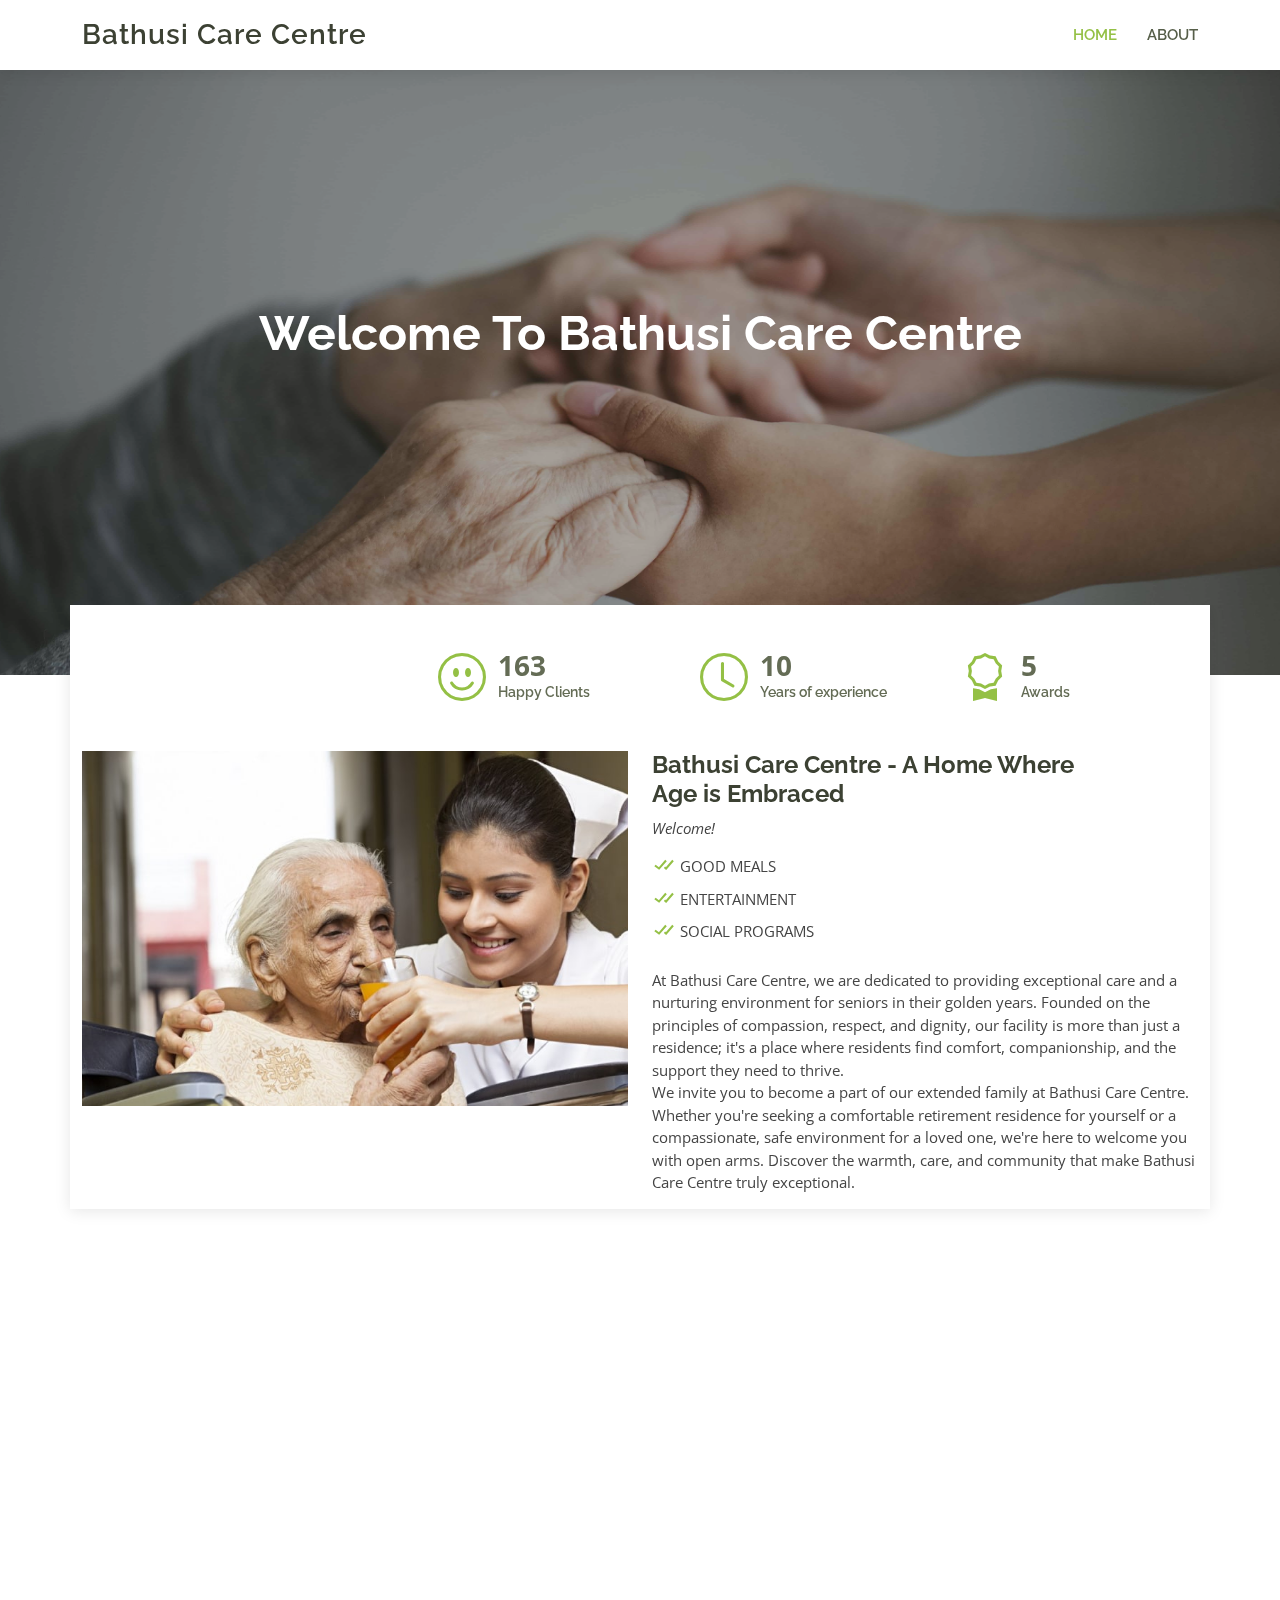
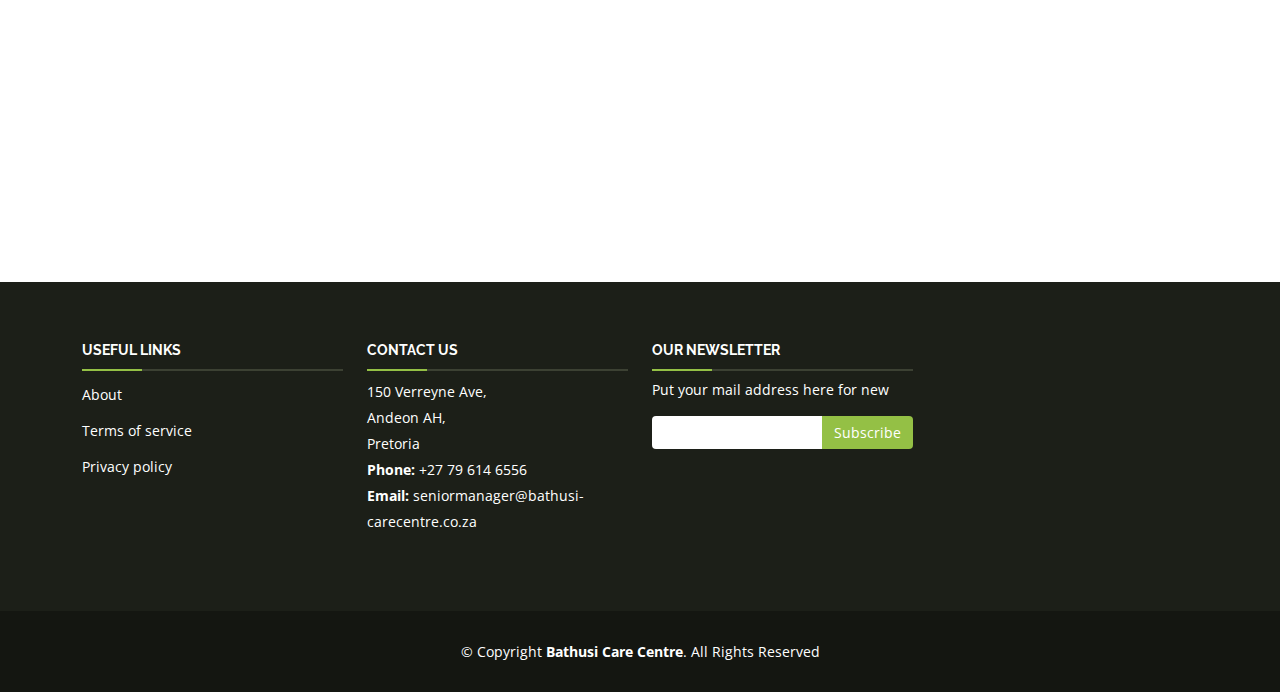
<file: index.html>
<!DOCTYPE html>
<html lang="en">
    
<!-- Mirrored from old-age-home.netlify.app/ by HTTrack Website Copier/3.x [XR&CO'2014], Thu, 30 Jan 2025 06:42:11 GMT -->
<!-- Added by HTTrack --><meta http-equiv="content-type" content="text/html;charset=UTF-8" /><!-- /Added by HTTrack -->
<head>
        <meta charset="utf-8" />
        <meta content="width=device-width, initial-scale=1.0" name="viewport" />

        <title>Bathusi Care Centre</title>

        <!-- Google Fonts -->
        <link
            href="https://fonts.googleapis.com/css?family=Open+Sans:300,300i,400,400i,600,600i,700,700i|Raleway:300,300i,400,400i,500,500i,600,600i,700,700i|Poppins:300,300i,400,400i,500,500i,600,600i,700,700i"
            rel="stylesheet"
        />

        <!-- Vendor CSS Files -->
        <link href="assets/vendor/aos/aos.css" rel="stylesheet" />
        <link
            href="assets/vendor/bootstrap/css/bootstrap.min.css"
            rel="stylesheet"
        />
        <link
            href="assets/vendor/bootstrap-icons/bootstrap-icons.css"
            rel="stylesheet"
        />
        <link
            href="assets/vendor/boxicons/css/boxicons.min.css"
            rel="stylesheet"
        />
        <link
            href="assets/vendor/glightbox/css/glightbox.min.css"
            rel="stylesheet"
        />
        <link
            href="assets/vendor/swiper/swiper-bundle.min.css"
            rel="stylesheet"
        />

        <!-- Template Main CSS File -->
        <link href="assets/css/index.style.css" rel="stylesheet" />
    </head>

    <body>
        <!-- ======= Header ======= -->
        <header id="header" class="fixed-top d-flex align-items-center">
            <div
                class="container d-flex align-items-center justify-content-between"
            >
                <div class="logo">
                    <h1 class="text-light">
                        <a href='index.html'>Bathusi Care Centre</a>
                    </h1>
                </div>

                <nav id="navbar" class="navbar">
                    <ul>
                        <li><a class='active' href='index.html'>HOME</a></li>
                        <li><a href='about.html'>ABOUT</a></li>
                        
                    </ul>
                    <i class="bi bi-list mobile-nav-toggle"></i>
                </nav>
                <!-- .navbar -->
            </div>
        </header>
        <!-- End Header -->

        <!-- ======= Hero Section ======= -->
        <section id="hero">
            <div class="hero-container" data-aos="fade-up">
                <h1>Welcome To Bathusi Care Centre</h1>
            </div>
        </section>
        <!-- End Hero -->

        <main id="main">
            <!-- ======= About Section ======= -->
            <section id="about" class="about">
                <div class="container">
                    <div class="row justify-content-end">
                        <div class="col-lg-11">
                            <div class="row justify-content-end">
                                <div
                                    class="col-lg-3 col-md-5 col-6 d-md-flex align-items-md-stretch"
                                >
                                    <div class="count-box py-5">
                                        <i class="bi bi-emoji-smile"></i>
                                        <span
                                            data-purecounter-start="0"
                                            data-purecounter-end="423"
                                            class="purecounter"
                                            >0</span
                                        >
                                        <p>Happy Clients</p>
                                    </div>
                                </div>

                                

                                <div
                                    class="col-lg-3 col-md-5 col-6 d-md-flex align-items-md-stretch"
                                >
                                    <div class="count-box pb-5 pt-0 pt-lg-5">
                                        <i class="bi bi-clock"></i>
                                        <span
                                            data-purecounter-start="0"
                                            data-purecounter-end="27"
                                            class="purecounter"
                                            >0</span
                                        >
                                        <p>Years of experience</p>
                                    </div>
                                </div>

                                <div
                                    class="col-lg-3 col-md-5 col-6 d-md-flex align-items-md-stretch"
                                >
                                    <div class="count-box pb-5 pt-0 pt-lg-5">
                                        <i class="bi bi-award"></i>
                                        <span
                                            data-purecounter-start="0"
                                            data-purecounter-end="12"
                                            class="purecounter"
                                            >0</span
                                        >
                                        <p>Awards</p>
                                    </div>
                                </div>
                            </div>
                        </div>
                    </div>

                    <div class="row">
                        <div
                            class="col-lg-6 video-box align-self-baseline position-relative"
                        >
                            <img
                                src="assets/img/about.jpg"
                                class="img-fluid"
                                alt=""
                            />
                            
                        </div>

                        <div class="col-lg-6 pt-3 pt-lg-0 content">
                            <h3>
                                Bathusi Care Centre - A Home Where <br />
                                Age is Embraced
                            </h3>
                            <p class="fst-italic">Welcome!</p>
                            <ul>
                                <li>
                                    <i class="bx bx-check-double"></i>GOOD MEALS
                                </li>
                                <li>
                                    <i class="bx bx-check-double"></i
                                    >ENTERTAINMENT
                                </li>

                                <li>
                                    <i class="bx bx-check-double"></i>SOCIAL
                                    PROGRAMS
                                </li>
                            </ul>
                            <p>
                                At Bathusi Care Centre, we are dedicated to providing
                                exceptional care and a nurturing environment for
                                seniors in their golden years. Founded on the
                                principles of compassion, respect, and dignity,
                                our facility is more than just a residence; it's
                                a place where residents find comfort,
                                companionship, and the support they need to
                                thrive. <br />
                                We invite you to become a part of our extended
                                family at Bathusi Care Centre. Whether you're seeking a
                                comfortable retirement residence for yourself or
                                a compassionate, safe environment for a loved
                                one, we're here to welcome you with open arms.
                                Discover the warmth, care, and community that
                                make Bathusi Care Centre truly exceptional.
                            </p>
                        </div>
                    </div>
                </div>
            </section>
            <!-- End About Section -->

            <!-- ======= Services Section ======= -->
            <section id="services" class="services">
                <div class="container">
                    <div class="section-title pt-5" data-aos="fade-up">
                        <h2>Our Services</h2>
                    </div>

                    <div class="row">
                        <div class="col-md-6">
                            <div class="icon-box" data-aos="fade-up">
                                <div class="icon">
                                    <i
                                        class="bi bi-briefcase ms-4"
                                        style="color: #ff689b"
                                    ></i>
                                </div>
                                <div class="ms-3">
                                    <h4 class="title">
                                        <a href="#"
                                            >Changing Family Structure
                                        </a>
                                    </h4>
                                    <p class="description">
                                        We offer flexible care options to
                                        accommodate diverse family dynamics and
                                        support our residents' well-being.
                                    </p>
                                </div>
                            </div>
                        </div>
                        <div class="col-md-6">
                            <div class="icon-box" data-aos="fade-up">
                                <div class="icon">
                                    <i
                                        class="bi bi-book ms-4"
                                        style="color: #e9bf06"
                                    ></i>
                                </div>
                                <div class="ms-3">
                                    <h4 class="title">
                                        <a href="#">Safe And Secure Life</a>
                                    </h4>
                                    <p class="description">
                                        Experience a safe and secure life at our
                                        Bathusi Care Centre, where your well-being is
                                        our top priority. Discover peace of mind
                                        with us.
                                    </p>
                                </div>
                            </div>
                        </div>

                        <div
                            class="col-md-6"
                            data-aos="fade-up"
                            data-aos-delay="100"
                        >
                            <div class="icon-box">
                                <div class="icon">
                                    <i
                                        class="bi bi-binoculars ms-4"
                                        style="color: #41cf2e"
                                    ></i>
                                </div>
                                <div class="ms-3">
                                    <h4 class="title">
                                        <a href="#">Socialize</a>
                                    </h4>
                                    <p class="description">
                                        Encourage social interaction and
                                        companionship among residents, and
                                        supportive community for shared laughter
                                        and lifelong friendships.
                                    </p>
                                </div>
                            </div>
                        </div>
                        <div
                            class="col-md-6"
                            data-aos="fade-up"
                            data-aos-delay="100"
                        >
                            <div class="icon-box">
                                <div class="icon">
                                    <i
                                        class="bi bi-card-checklist ms-4"
                                        style="color: #3fcdc7"
                                    ></i>
                                </div>
                                <div class="ms-3">
                                    <h4 class="title">
                                        <a href="#">Staff Behaviour</a>
                                    </h4>
                                    <p class="description">
                                        Our compassionate team ensures residents
                                        receive dignified care, fostering a warm
                                        and supportive environment.
                                    </p>
                                </div>
                            </div>
                        </div>
                    </div>
                </div>
            </section>
            <!-- End Services Section -->
        </main>
        <!-- End #main -->

        <!-- ======= Footer ======= -->
        <footer id="footer">
            <div class="footer-top">
                <div class="container">
                    <div class="row">
                        <div class="col-lg-3 col-md-6 footer-links">
                            <h4>Useful Links</h4>
                            <ul>
                                <li><a href='about.html'>About</a></li>
                                <li><a href="#">Terms of service</a></li>
                                <li><a href="#">Privacy policy</a></li>
                            </ul>
                        </div>

                        <div class="col-lg-3 col-md-6 footer-contact">
                            <h4>Contact Us</h4>
                            <p>
                                150 Verreyne Ave,<br />Andeon AH,<br />
                                Pretoria<br />
                                <strong>Phone:</strong> +27 79 614 6556<br>
            <strong>Email:&nbsp;</strong>seniormanager@bathusi-carecentre.co.za<br>
                            </p>

                            
                        </div>

                        <div class="col-lg-3 col-md-6 footer-newsletter">
                            <h4>Our Newsletter</h4>
                            <p>Put your mail address here for new</p>
                            <form action="#" method="post">
                                <input type="email" name="email" /><input
                                    type="submit"
                                    value="Subscribe"
                                />
                            </form>
                        </div>
                    </div>
                </div>
            </div>

            <div class="container">
                <div class="copyright">
                    &copy; Copyright <strong><span>Bathusi Care Centre</span></strong
                    >. All Rights Reserved
                </div>
            </div>
        </footer>
        <!-- End Footer -->

        <a
            href="#"
            class="back-to-top d-flex align-items-center justify-content-center"
            ><i class="bi bi-arrow-up-short"></i
        ></a>

        <!-- Vendor JS Files -->
        <script src="assets/vendor/purecounter/purecounter_vanilla.js"></script>
        <script src="assets/vendor/aos/aos.js"></script>
        <script src="assets/vendor/bootstrap/js/bootstrap.bundle.min.js"></script>
        <script src="assets/vendor/glightbox/js/glightbox.min.js"></script>
        <script src="assets/vendor/isotope-layout/isotope.pkgd.min.js"></script>
        <script src="assets/vendor/swiper/swiper-bundle.min.js"></script>
        <script src="assets/vendor/waypoints/noframework.waypoints.js"></script>
        <script src="assets/vendor/php-email-form/validate.js"></script>

        <!-- Template Main JS File -->
        <script src="assets/js/main.js"></script>
    </body>

<!-- Mirrored from old-age-home.netlify.app/ by HTTrack Website Copier/3.x [XR&CO'2014], Thu, 30 Jan 2025 06:42:48 GMT -->
</html>
</file>
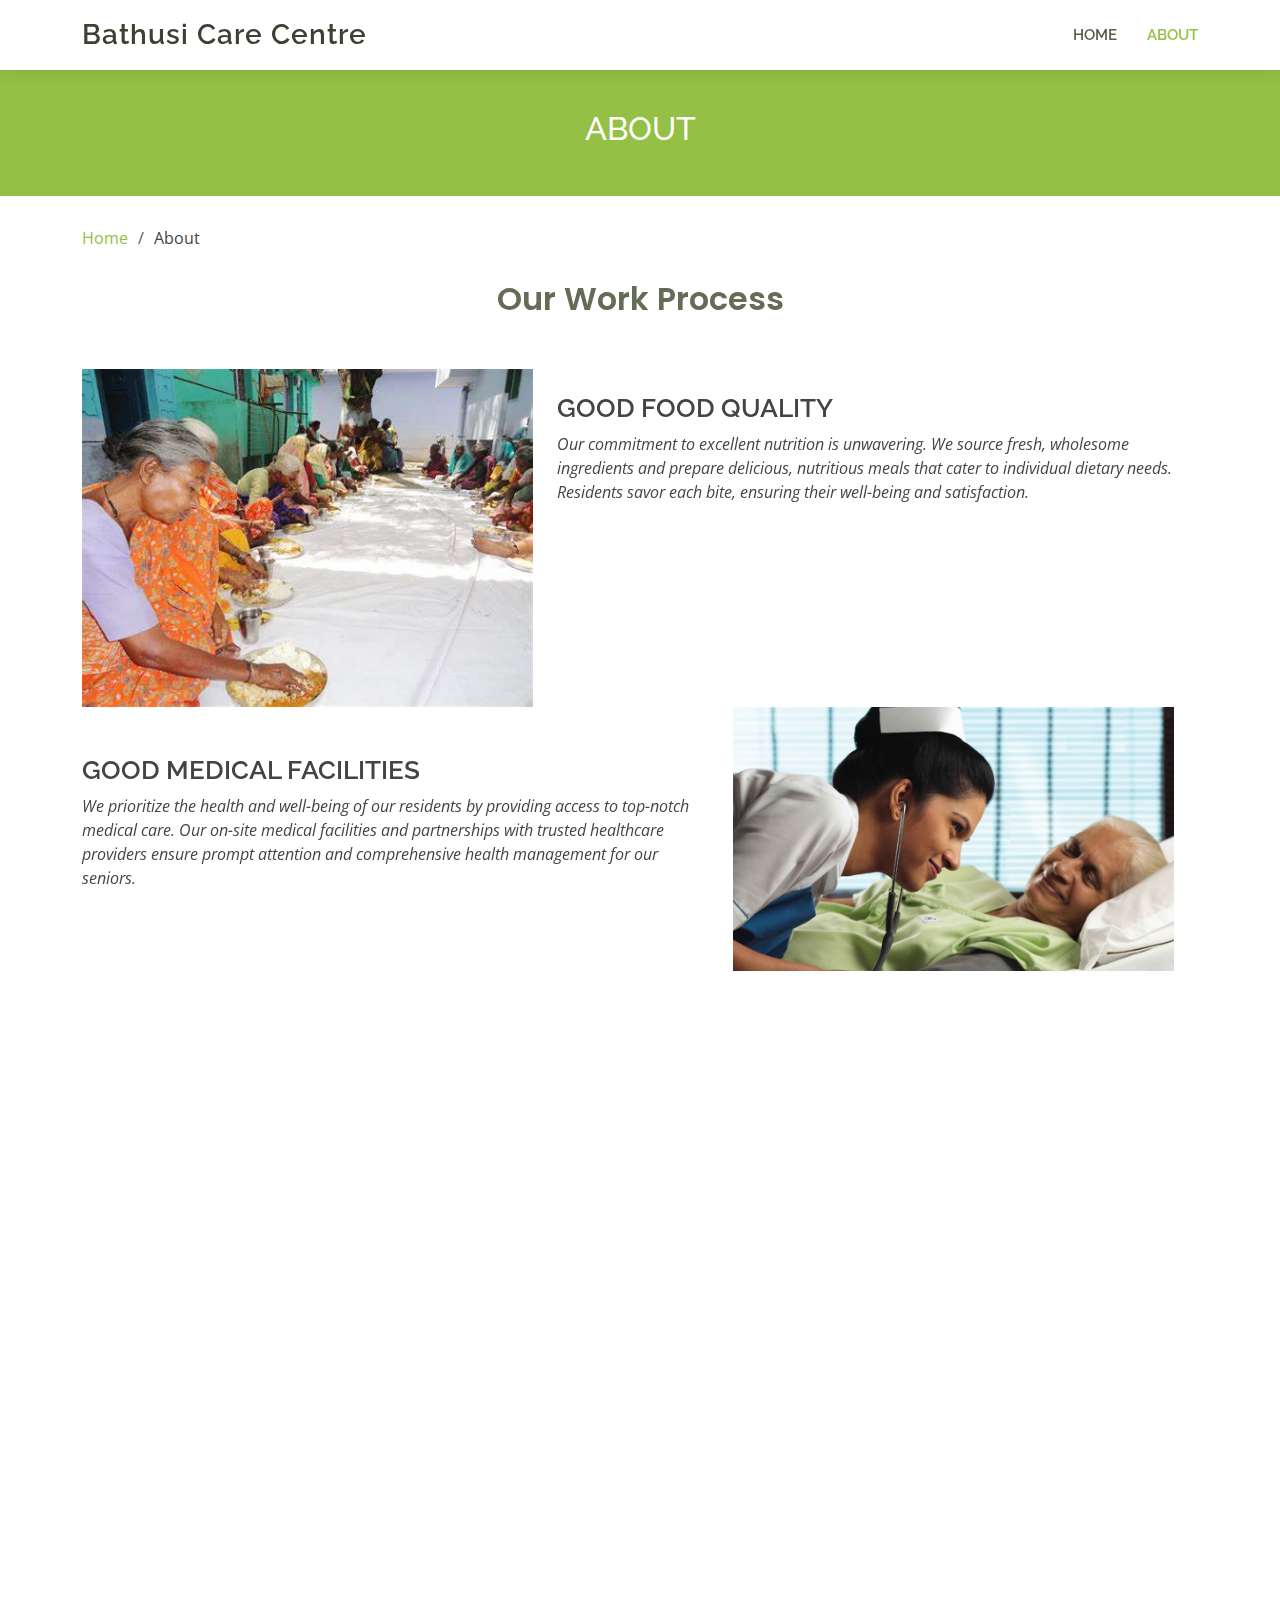
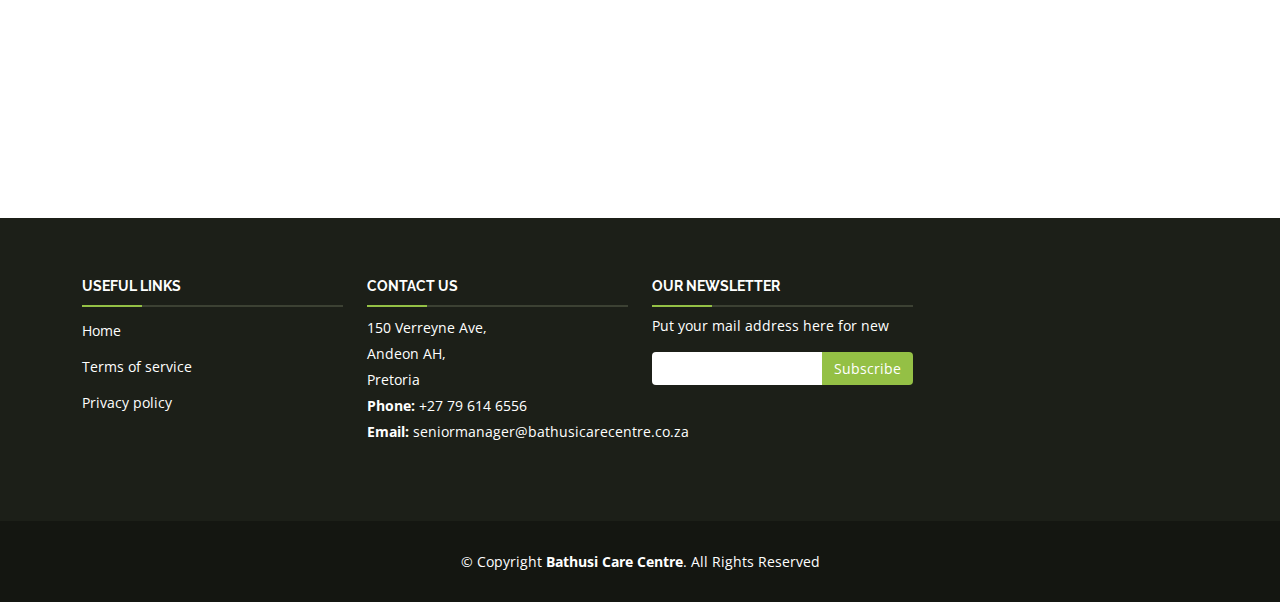
<file: about.html>
<!DOCTYPE html>
<html lang="en">


<!-- Mirrored from old-age-home.netlify.app/about by HTTrack Website Copier/3.x [XR&CO'2014], Thu, 30 Jan 2025 06:43:04 GMT -->
<!-- Added by HTTrack --><meta http-equiv="content-type" content="text/html;charset=UTF-8" /><!-- /Added by HTTrack -->
<head>
  <meta charset="utf-8">
  <meta content="width=device-width, initial-scale=1.0" name="viewport">

  <title>Bathusi Care Centre - ABOUT</title>
  <meta content="" name="description">
  <meta content="" name="keywords">

  <!-- Google Fonts -->
  <link href="https://fonts.googleapis.com/css?family=Open+Sans:300,300i,400,400i,600,600i,700,700i|Raleway:300,300i,400,400i,500,500i,600,600i,700,700i|Poppins:300,300i,400,400i,500,500i,600,600i,700,700i" rel="stylesheet">

  <!-- Vendor CSS Files -->
  <link href="assets/vendor/aos/aos.css" rel="stylesheet">
  <link href="assets/vendor/bootstrap/css/bootstrap.min.css" rel="stylesheet">
  <link href="assets/vendor/bootstrap-icons/bootstrap-icons.css" rel="stylesheet">
  <link href="assets/vendor/boxicons/css/boxicons.min.css" rel="stylesheet">
  <link href="assets/vendor/glightbox/css/glightbox.min.css" rel="stylesheet">
  <link href="assets/vendor/swiper/swiper-bundle.min.css" rel="stylesheet">

  <!-- Template Main CSS File -->
  <link href="assets/css/about.style.css" rel="stylesheet">
</head>

<body>

  <!-- ======= Header ======= -->
  <header id="header" class="fixed-top d-flex align-items-center">
    <div class="container d-flex align-items-center justify-content-between">

      <div class="logo">
        <h1 class="text-light"><a href='index.html'>Bathusi Care Centre</a></h1>
      </div>

      <nav id="navbar" class="navbar">
        <ul>
          <li><a href='index.html'>HOME</a></li>
          <li><a class='active' href='about.html'>ABOUT</a></li>
        </ul>
        <i class="bi bi-list mobile-nav-toggle"></i>
      </nav><!-- .navbar -->

    </div>
  </header><!-- End Header -->

  <main id="main">

    <!-- ======= Breadcrumbs ======= -->
    <section id="breadcrumbs" class="breadcrumbs">
      <div class="breadcrumb-hero">
        <div class="container">
          <div class="breadcrumb-hero">
            <h2>ABOUT</h2>
            <p></p>
          </div>
        </div>
      </div>
      <div class="container">
        <ol>
          <li><a href='index.html'>Home</a></li>
          <li>About</li>
        </ol>
      </div>
    </section><!-- End Breadcrumbs -->

    <!-- ======= Work Process Section ======= -->
    <section id="work-process" class="work-process">
      <div class="container">

        <div class="section-title" data-aos="fade-up">
          <h2>Our Work Process</h2>
          
        </div>

        <div class="row content">
          <div class="col-md-5" data-aos="fade-right">
            <img src="assets/img/pic1.jpg" class="img-fluid" alt="">
          </div>
          <div class="col-md-7 pt-4" data-aos="fade-left">
            <h3>GOOD FOOD QUALITY</h3>
            <p class="fst-italic">
              Our commitment to excellent nutrition is unwavering. We source fresh, wholesome ingredients and prepare delicious, nutritious meals that cater to individual dietary needs. Residents savor each bite, ensuring their well-being and satisfaction.
            </p>
        </div>

        <div class="row content">
          <div class="col-md-5 order-1 order-md-2" data-aos="fade-left">
            <img src="assets/img/pic2.jpg" class="img-fluid" alt="">
          </div>
          <div class="col-md-7 pt-5 order-2 order-md-1" data-aos="fade-right">
            <h3>GOOD MEDICAL FACILITIES</h3>
            <p class="fst-italic">
              We prioritize the health and well-being of our residents by providing access to top-notch medical care. Our on-site medical facilities and partnerships with trusted healthcare providers ensure prompt attention and comprehensive health management for our seniors.
            </p>
          </div>
        </div>

        <div class="row content">
          <div class="col-md-5" data-aos="fade-right">
            <img src="assets/img/pic3.jpg" class="img-fluid" alt="">
          </div>
          <div class="col-md-7 pt-5" data-aos="fade-left">
            <h3>SOCIAL PROGRAMS FOR ENTERTAINMENT</h3>
              <p class="fst-italic">
                Under our 'Social Programs for Entertainment' initiative, we curate a diverse range of engaging activities, events, and outings, fostering a vibrant community where residents can connect, laugh, and create lasting memories together.
              </p>
          </div>
        </div>

        <div class="row content">
          <div class="col-md-5 order-1 order-md-2" data-aos="fade-left">
            <img src="assets/img/pic4.jpg" class="img-fluid" alt="">
          </div>
          <div class="col-md-7 pt-5 order-2 order-md-1" data-aos="fade-right">
            <h3>VERY CALM AND NATURAL ATMOSPHERE</h3>
            <p class="fst-italic">
              In our Bathusi Care Centre, we prioritize creating a very calm and natural atmosphere. Surrounded by serene landscapes and soothing environments, residents find tranquility and a deep sense of well-being, fostering a peaceful and nurturing living experience.
            </p>
          </div>
        </div>
      </div>
    </section><!-- End Work Process Section -->
  </main><!-- End #main -->

 <!-- ======= Footer ======= -->
 <footer id="footer">
  <div class="footer-top">
    <div class="container">
      <div class="row">

        <div class="col-lg-3 col-md-6 footer-links">
          <h4>Useful Links</h4>
          <ul>
            <li><a href='index.html'>Home</a></li>
            <li><a href="#">Terms of service</a></li>
            <li><a href="#">Privacy policy</a></li>
          </ul>
        </div>

        <div class="col-lg-3 col-md-6 footer-contact">
          <h4>Contact Us</h4>
          <p> 150 Verreyne Ave,<br />Andeon AH,<br />
            Pretoria<br />
            <strong>Phone:</strong> +27 79 614 6556<br>
            <strong>Email:&nbsp;</strong>seniormanager@bathusicarecentre.co.za<br>
          </p>

          

        </div>

        <div class="col-lg-3 col-md-6 footer-newsletter">
          <h4>Our Newsletter</h4>
          <p>Put your mail address here for new</p>
          <form action="#" method="post">
            <input type="email" name="email"><input type="submit" value="Subscribe">
          </form>
        </div>

      </div>
    </div>
  </div>

  <div class="container">
    <div class="copyright">
      &copy; Copyright <strong><span>Bathusi Care Centre</span></strong>. All Rights Reserved
    </div>
  </div>
</footer><!-- End Footer -->

<a href="#" class="back-to-top d-flex align-items-center justify-content-center"><i class="bi bi-arrow-up-short"></i></a>

<!-- Vendor JS Files -->
<script src="assets/vendor/purecounter/purecounter_vanilla.js"></script>
<script src="assets/vendor/aos/aos.js"></script>
<script src="assets/vendor/bootstrap/js/bootstrap.bundle.min.js"></script>
<script src="assets/vendor/glightbox/js/glightbox.min.js"></script>
<script src="assets/vendor/isotope-layout/isotope.pkgd.min.js"></script>
<script src="assets/vendor/swiper/swiper-bundle.min.js"></script>
<script src="assets/vendor/waypoints/noframework.waypoints.js"></script>
<script src="assets/vendor/php-email-form/validate.js"></script>

<!-- Template Main JS File -->
<script src="assets/js/main.js"></script>

</body>


<!-- Mirrored from old-age-home.netlify.app/about by HTTrack Website Copier/3.x [XR&CO'2014], Thu, 30 Jan 2025 06:43:15 GMT -->
</html>
</file>
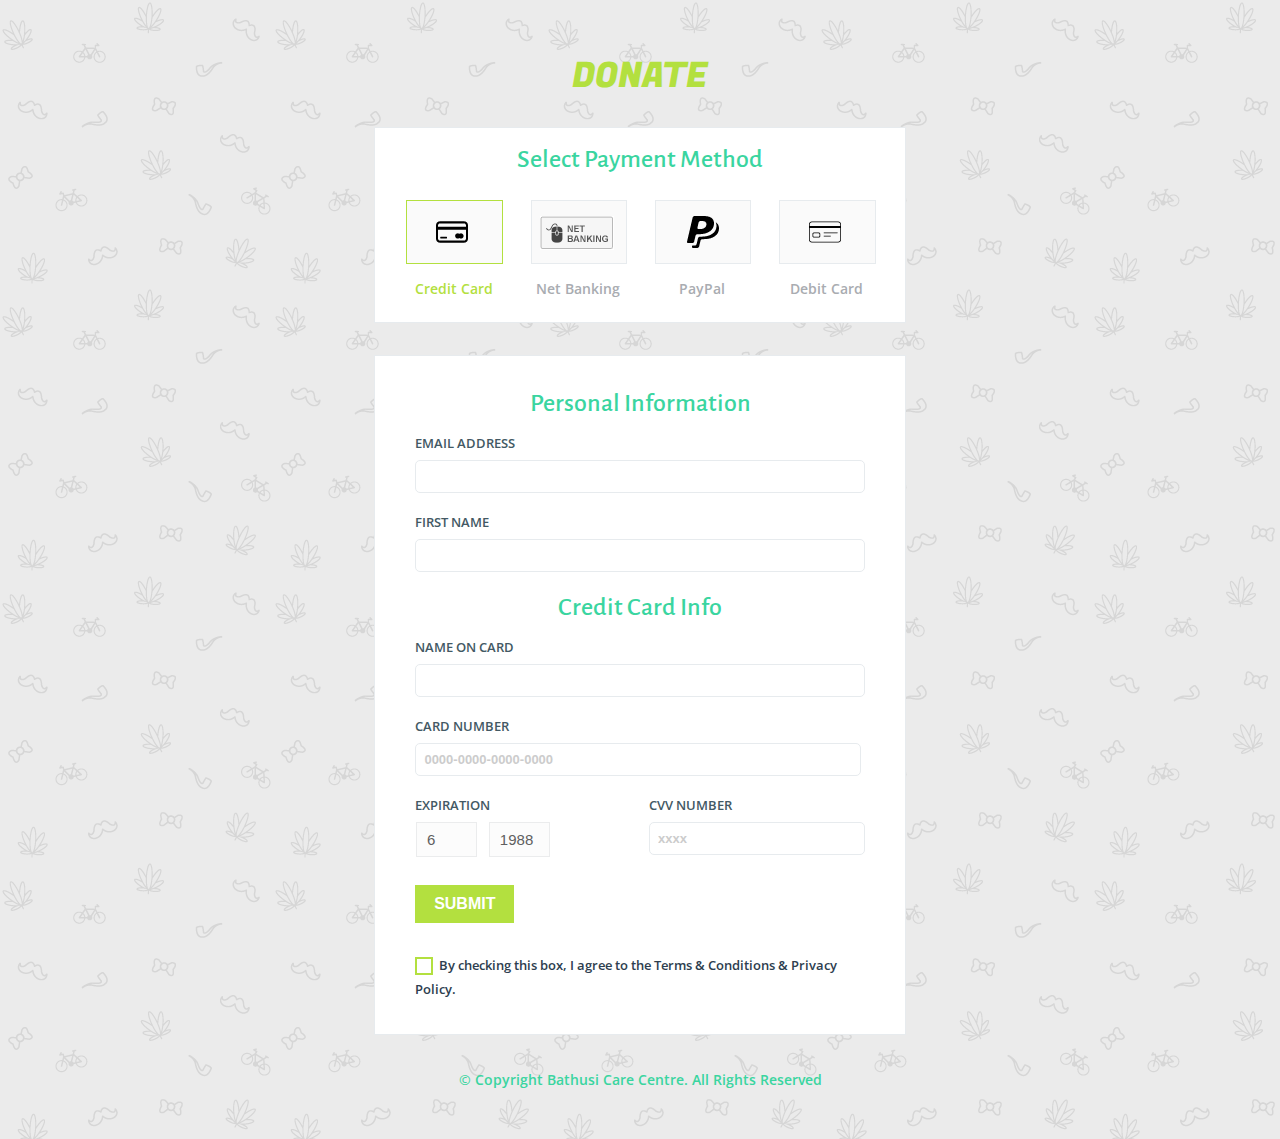
<file: donate.html>
<!DOCTYPE html>
<html>
    
<!-- Mirrored from old-age-home.netlify.app/donate by HTTrack Website Copier/3.x [XR&CO'2014], Thu, 30 Jan 2025 06:43:15 GMT -->
<!-- Added by HTTrack --><meta http-equiv="content-type" content="text/html;charset=UTF-8" /><!-- /Added by HTTrack -->
<head>
        <title>Bathusi Care Centre - DONATE</title>
        <!-- for-mobile-apps -->
        <meta name="viewport" content="width=device-width, initial-scale=1" />
        <meta http-equiv="Content-Type" content="text/html; charset=utf-8" />
        <script type="application/x-javascript">
            addEventListener("load", function() { setTimeout(hideURLbar, 0); }, false);
            	function hideURLbar(){ window.scrollTo(0,1); }
        </script>
        <!-- //for-mobile-apps -->
        <link
            href="assets/css/donate.style.css"
            rel="stylesheet"
            type="text/css"
            media="all"
        />
        <link
            href="http://fonts.googleapis.com/css?family=Fugaz+One"
            rel="stylesheet"
            type="text/css"
        />
        <link
            href="http://fonts.googleapis.com/css?family=Alegreya+Sans:400,100,100italic,300,300italic,400italic,500,500italic,700,700italic,800,800italic,900,900italic"
            rel="stylesheet"
            type="text/css"
        />
        <link
            href="http://fonts.googleapis.com/css?family=Open+Sans:400,300,300italic,400italic,600,600italic,700,700italic,800,800italic"
            rel="stylesheet"
            type="text/css"
        />
        <script type="text/javascript" src="assets/js/jquery.min.js"></script>
    </head>
    <body>
        <div class="main">
            <h1>DONATE</h1>
            <div class="content">
                <script
                    src="assets/js/easyResponsiveTabs.js"
                    type="text/javascript"
                ></script>
                <script type="text/javascript">
                    $(document).ready(function () {
                        $("#horizontalTab").easyResponsiveTabs({
                            type: "default", //Types: default, vertical, accordion
                            width: "auto", //auto or any width like 600px
                            fit: true, // 100% fit in a container
                        });
                    });
                </script>
                <div class="sap_tabs">
                    <div
                        id="horizontalTab"
                        style="display: block; width: 100%; margin: 0px"
                    >
                        <div class="pay-tabs">
                            <h2>Select Payment Method</h2>
                            <ul class="resp-tabs-list">
                                <li
                                    class="resp-tab-item"
                                    aria-controls="tab_item-0"
                                    role="tab"
                                >
                                    <span
                                        ><label class="pic1"></label>Credit
                                        Card</span
                                    >
                                </li>
                                <li
                                    class="resp-tab-item"
                                    aria-controls="tab_item-1"
                                    role="tab"
                                >
                                    <span
                                        ><label class="pic3"></label>Net
                                        Banking</span
                                    >
                                </li>
                                <li
                                    class="resp-tab-item"
                                    aria-controls="tab_item-2"
                                    role="tab"
                                >
                                    <span
                                        ><label class="pic4"></label
                                        >PayPal</span
                                    >
                                </li>
                                <li
                                    class="resp-tab-item"
                                    aria-controls="tab_item-3"
                                    role="tab"
                                >
                                    <span
                                        ><label class="pic2"></label>Debit
                                        Card</span
                                    >
                                </li>
                                <div class="clear"></div>
                            </ul>
                        </div>
                        <div class="resp-tabs-container">
                            <div
                                class="tab-1 resp-tab-content"
                                aria-labelledby="tab_item-0"
                            >
                                <div class="payment-info">
                                    <h3>Personal Information</h3>
                                    <form>
                                        <div class="tab-for">
                                            <h5>EMAIL ADDRESS</h5>
                                            <input type="text" value="" />
                                            <h5>FIRST NAME</h5>
                                            <input type="text" value="" />
                                        </div>
                                    </form>
                                    <h3 class="pay-title">Credit Card Info</h3>
                                    <form>
                                        <div class="tab-for">
                                            <h5>NAME ON CARD</h5>
                                            <input type="text" value="" />
                                            <h5>CARD NUMBER</h5>
                                            <input
                                                class="pay-logo"
                                                type="text"
                                                value="0000-0000-0000-0000"
                                                onfocus="this.value = '';"
                                                onblur="if (this.value == '') {this.value = '0000-0000-0000-0000';}"
                                                required=""
                                            />
                                        </div>
                                        <div class="transaction">
                                            <div
                                                class="tab-form-left user-form"
                                            >
                                                <h5>EXPIRATION</h5>
                                                <ul>
                                                    <li>
                                                        <input
                                                            type="number"
                                                            class="text_box"
                                                            type="text"
                                                            value="6"
                                                            min="1"
                                                        />
                                                    </li>
                                                    <li>
                                                        <input
                                                            type="number"
                                                            class="text_box"
                                                            type="text"
                                                            value="1988"
                                                            min="1"
                                                        />
                                                    </li>
                                                </ul>
                                            </div>
                                            <div
                                                class="tab-form-right user-form-rt"
                                            >
                                                <h5>CVV NUMBER</h5>
                                                <input
                                                    type="text"
                                                    value="xxxx"
                                                    onfocus="this.value = '';"
                                                    onblur="if (this.value == '') {this.value = 'xxxx';}"
                                                    required=""
                                                />
                                            </div>
                                            <div class="clear"></div>
                                        </div>
                                        <input type="submit" value="SUBMIT" />
                                    </form>
                                    <div class="single-bottom">
                                        <ul>
                                            <li>
                                                <input
                                                    type="checkbox"
                                                    id="brand"
                                                    value=""
                                                />
                                                <label for="brand"
                                                    ><span></span>By checking
                                                    this box, I agree to the
                                                    Terms & Conditions & Privacy
                                                    Policy.</label
                                                >
                                            </li>
                                        </ul>
                                    </div>
                                </div>
                            </div>
                            <div
                                class="tab-1 resp-tab-content"
                                aria-labelledby="tab_item-1"
                            >
                                <div class="payment-info">
                                    <h3>Net Banking</h3>
                                    <div class="radio-btns">
                                        <div class="swit">
                                            <div class="check_box">
                                                <div class="radio">
                                                    <label
                                                        ><input
                                                            type="radio"
                                                            name="radio"
                                                            checked=""
                                                        /><i></i>Andhra
                                                        Bank</label
                                                    >
                                                </div>
                                            </div>
                                            <div class="check_box">
                                                <div class="radio">
                                                    <label
                                                        ><input
                                                            type="radio"
                                                            name="radio"
                                                        /><i></i>Allahabad
                                                        Bank</label
                                                    >
                                                </div>
                                            </div>
                                            <div class="check_box">
                                                <div class="radio">
                                                    <label
                                                        ><input
                                                            type="radio"
                                                            name="radio"
                                                        /><i></i>Bank of
                                                        Baroda</label
                                                    >
                                                </div>
                                            </div>
                                            <div class="check_box">
                                                <div class="radio">
                                                    <label
                                                        ><input
                                                            type="radio"
                                                            name="radio"
                                                        /><i></i>Canara
                                                        Bank</label
                                                    >
                                                </div>
                                            </div>
                                            <div class="check_box">
                                                <div class="radio">
                                                    <label
                                                        ><input
                                                            type="radio"
                                                            name="radio"
                                                        /><i></i>IDBI
                                                        Bank</label
                                                    >
                                                </div>
                                            </div>
                                            <div class="check_box">
                                                <div class="radio">
                                                    <label
                                                        ><input
                                                            type="radio"
                                                            name="radio"
                                                        /><i></i>Icici
                                                        Bank</label
                                                    >
                                                </div>
                                            </div>
                                            <div class="check_box">
                                                <div class="radio">
                                                    <label
                                                        ><input
                                                            type="radio"
                                                            name="radio"
                                                        /><i></i>Indian Overseas
                                                        Bank</label
                                                    >
                                                </div>
                                            </div>
                                            <div class="check_box">
                                                <div class="radio">
                                                    <label
                                                        ><input
                                                            type="radio"
                                                            name="radio"
                                                        /><i></i>Punjab National
                                                        Bank</label
                                                    >
                                                </div>
                                            </div>
                                            <div class="check_box">
                                                <div class="radio">
                                                    <label
                                                        ><input
                                                            type="radio"
                                                            name="radio"
                                                        /><i></i>South Indian
                                                        Bank</label
                                                    >
                                                </div>
                                            </div>
                                            <div class="check_box">
                                                <div class="radio">
                                                    <label
                                                        ><input
                                                            type="radio"
                                                            name="radio"
                                                        /><i></i>State Bank Of
                                                        India</label
                                                    >
                                                </div>
                                            </div>
                                        </div>
                                        <div class="swit">
                                            <div class="check_box">
                                                <div class="radio">
                                                    <label
                                                        ><input
                                                            type="radio"
                                                            name="radio"
                                                            checked=""
                                                        /><i></i>City Union
                                                        Bank</label
                                                    >
                                                </div>
                                            </div>
                                            <div class="check_box">
                                                <div class="radio">
                                                    <label
                                                        ><input
                                                            type="radio"
                                                            name="radio"
                                                        /><i></i>HDFC
                                                        Bank</label
                                                    >
                                                </div>
                                            </div>
                                            <div class="check_box">
                                                <div class="radio">
                                                    <label
                                                        ><input
                                                            type="radio"
                                                            name="radio"
                                                        /><i></i>IndusInd
                                                        Bank</label
                                                    >
                                                </div>
                                            </div>
                                            <div class="check_box">
                                                <div class="radio">
                                                    <label
                                                        ><input
                                                            type="radio"
                                                            name="radio"
                                                        /><i></i>Syndicate
                                                        Bank</label
                                                    >
                                                </div>
                                            </div>
                                            <div class="check_box">
                                                <div class="radio">
                                                    <label
                                                        ><input
                                                            type="radio"
                                                            name="radio"
                                                        /><i></i>Deutsche
                                                        Bank</label
                                                    >
                                                </div>
                                            </div>
                                            <div class="check_box">
                                                <div class="radio">
                                                    <label
                                                        ><input
                                                            type="radio"
                                                            name="radio"
                                                        /><i></i>Corporation
                                                        Bank</label
                                                    >
                                                </div>
                                            </div>
                                            <div class="check_box">
                                                <div class="radio">
                                                    <label
                                                        ><input
                                                            type="radio"
                                                            name="radio"
                                                        /><i></i>UCO Bank</label
                                                    >
                                                </div>
                                            </div>
                                            <div class="check_box">
                                                <div class="radio">
                                                    <label
                                                        ><input
                                                            type="radio"
                                                            name="radio"
                                                        /><i></i>Indian
                                                        Bank</label
                                                    >
                                                </div>
                                            </div>
                                            <div class="check_box">
                                                <div class="radio">
                                                    <label
                                                        ><input
                                                            type="radio"
                                                            name="radio"
                                                        /><i></i>Federal
                                                        Bank</label
                                                    >
                                                </div>
                                            </div>
                                            <div class="check_box">
                                                <div class="radio">
                                                    <label
                                                        ><input
                                                            type="radio"
                                                            name="radio"
                                                        /><i></i>ING Vysya
                                                        Bank</label
                                                    >
                                                </div>
                                            </div>
                                        </div>
                                        <div class="clear"></div>
                                    </div>
                                    <a href="#">Continue</a>
                                </div>
                            </div>
                            <div
                                class="tab-1 resp-tab-content"
                                aria-labelledby="tab_item-2"
                            >
                                <div class="payment-info">
                                    <h3>PayPal</h3>
                                    <h4>Already Have A PayPal Account?</h4>
                                    <div class="login-tab">
                                        <div class="user-login">
                                            <h2>Login</h2>

                                            <form>
                                                <input
                                                    type="text"
                                                    value="name@email.com"
                                                    onfocus="this.value = '';"
                                                    onblur="if (this.value == '') {this.value = 'name@email.com';}"
                                                    required=""
                                                />
                                                <input
                                                    type="password"
                                                    value="PASSWORD"
                                                    onfocus="this.value = '';"
                                                    onblur="if (this.value == '') {this.value = 'PASSWORD';}"
                                                    required=""
                                                />
                                                <div class="user-grids">
                                                    <div class="user-left">
                                                        <div
                                                            class="single-bottom"
                                                        >
                                                            <ul>
                                                                <li>
                                                                    <input
                                                                        type="checkbox"
                                                                        id="brand1"
                                                                        value=""
                                                                    />
                                                                    <label
                                                                        for="brand1"
                                                                        ><span></span
                                                                        >Remember
                                                                        me?</label
                                                                    >
                                                                </li>
                                                            </ul>
                                                        </div>
                                                    </div>
                                                    <div class="user-right">
                                                        <input
                                                            type="submit"
                                                            value="LOGIN"
                                                        />
                                                    </div>
                                                    <div class="clear"></div>
                                                </div>
                                            </form>
                                        </div>
                                    </div>
                                </div>
                            </div>
                            <div
                                class="tab-1 resp-tab-content"
                                aria-labelledby="tab_item-3"
                            >
                                <div class="payment-info">
                                    <h3 class="pay-title">Dedit Card Info</h3>
                                    <form>
                                        <div class="tab-for">
                                            <h5>NAME ON CARD</h5>
                                            <input type="text" value="" />
                                            <h5>CARD NUMBER</h5>
                                            <input
                                                class="pay-logo"
                                                type="text"
                                                value="0000-0000-0000-0000"
                                                onfocus="this.value = '';"
                                                onblur="if (this.value == '') {this.value = '0000-0000-0000-0000';}"
                                                required=""
                                            />
                                        </div>
                                        <div class="transaction">
                                            <div
                                                class="tab-form-left user-form"
                                            >
                                                <h5>EXPIRATION</h5>
                                                <ul>
                                                    <li>
                                                        <input
                                                            type="number"
                                                            class="text_box"
                                                            type="text"
                                                            value="6"
                                                            min="1"
                                                        />
                                                    </li>
                                                    <li>
                                                        <input
                                                            type="number"
                                                            class="text_box"
                                                            type="text"
                                                            value="1988"
                                                            min="1"
                                                        />
                                                    </li>
                                                </ul>
                                            </div>
                                            <div
                                                class="tab-form-right user-form-rt"
                                            >
                                                <h5>CVV NUMBER</h5>
                                                <input
                                                    type="text"
                                                    value="xxxx"
                                                    onfocus="this.value = '';"
                                                    onblur="if (this.value == '') {this.value = 'xxxx';}"
                                                    required=""
                                                />
                                            </div>
                                            <div class="clear"></div>
                                        </div>
                                        <input type="submit" value="SUBMIT" />
                                    </form>
                                    <div class="single-bottom">
                                        <ul>
                                            <li>
                                                <input
                                                    type="checkbox"
                                                    id="brand"
                                                    value=""
                                                />
                                                <label for="brand"
                                                    ><span></span>By checking
                                                    this box, I agree to the
                                                    Terms & Conditions & Privacy
                                                    Policy.</label
                                                >
                                            </li>
                                        </ul>
                                    </div>
                                </div>
                            </div>
                        </div>
                    </div>
                </div>
            </div>
            <p class="footer">
                &copy; Copyright <strong><span>Bathusi Care Centre</span></strong
                >. All Rights Reserved
            </p>
        </div>
    </body>

<!-- Mirrored from old-age-home.netlify.app/donate by HTTrack Website Copier/3.x [XR&CO'2014], Thu, 30 Jan 2025 06:43:20 GMT -->
</html>
</file>
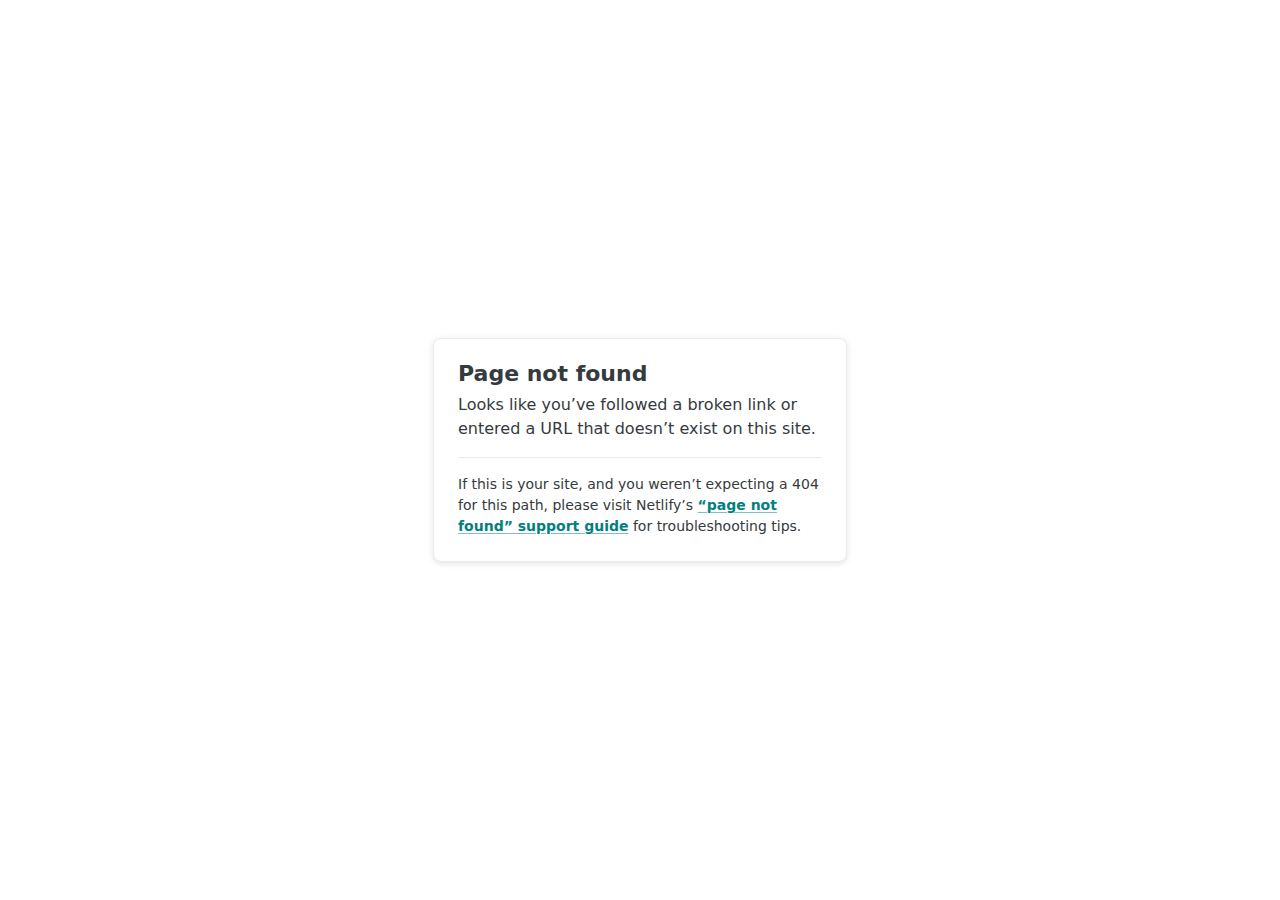
<file: assets/images/tick-mark1.html>
<!DOCTYPE html>
<html lang="en">
  <head>
    <meta charset="utf-8" />
    <meta name="viewport" content="width=device-width, initial-scale=1.0" />
    <title>Page not found</title>
    <style>
      :root {
        --colorRgbFacetsTeal600: 2 128 125;
        --colorTealAction: var(--colorRgbFacetsTeal600);
        --colorRgbFacetsNeutralLight200: 233 235 237;
        --colorHr: var(--colorRgbFacetsNeutralLight200);
        --colorRgbFacetsNeutralLight700: 53 58 62;
        --colorGrayDarkest: var(--colorRgbFacetsNeutralLight700);
        --colorGrayLighter: var(--colorRgbFacetsNeutralLight200);
        --colorText: var(--colorGrayDarkest);
        --effectShadowLightShallow: 0 1px 10px 0 rgb(53 58 62 / 6%),
          0 2px 4px 0 rgb(53 58 62 / 8%);
        --colorRgbFacetsNeutralDark900: 6 11 16;
      }
      body {
        font-family: system-ui, -apple-system, BlinkMacSystemFont, "Segoe UI",
          Roboto, Helvetica, Arial, sans-serif, "Apple Color Emoji",
          "Segoe UI Emoji", "Segoe UI Symbol";
        background: white;
        overflow: hidden;
        margin: 0;
        padding: 0;
        line-height: 1.5;
        color: rgb(var(--colorText));
      }

      @media (prefers-color-scheme: dark) {
        body {
          background: rgb(var(--colorRgbFacetsNeutralDark900));
        }
      }

      h1 {
        margin: 0;
        font-size: 1.375rem;
        line-height: 1;
      }

      h1 + p {
        margin-top: 8px;
      }

      .main {
        position: relative;
        display: flex;
        flex-direction: column;
        align-items: center;
        justify-content: center;
        height: 100vh;
        width: 100vw;
      }

      .card {
        position: relative;
        width: 75%;
        max-width: 364px;
        padding: 24px;
        background: white;
        border-radius: 8px;
        box-shadow: var(--effectShadowLightShallow);
        border: 1px solid rgb(var(--colorGrayLighter));
      }

      a {
        margin: 0;
        font-weight: 600;
        color: rgb(var(--colorTealAction));
        text-decoration-skip-ink: all;
        text-decoration-thickness: 1px;
        text-underline-offset: 2px;
        text-decoration-color: rgb(var(--colorTealAction) / 0.5);
        transition: text-decoration-color 0.15s ease-in-out;
      }

      a:hover,
      a:focus-visible {
        text-decoration-color: rgb(var(--colorTealAction));
      }

      p:last-of-type {
        margin-bottom: 0;
      }

      hr {
        border: 0;
        height: 1px;
        background: rgb(var(--colorHr));
        margin-top: 16px;
        margin-bottom: 16px;
      }

      .your-site {
        font-size: 0.875rem;
      }
    </style>
  </head>
  <body>
    <div class="main">
      <div class="card">
        <h1>Page not found</h1>
        <p>
          Looks like you’ve followed a broken link or entered a URL that doesn’t
          exist on this site.
        </p>
        <hr />
        <p class="your-site">
          If this is your site, and you weren’t expecting a 404 for this path,
          please visit Netlify’s
          <a
            href="https://answers.netlify.com/t/support-guide-i-ve-deployed-my-site-but-i-still-see-page-not-found/125?utm_source=404page&utm_campaign=community_tracking"
            >“page not found” support guide</a
          >
          for troubleshooting tips.
        </p>
      </div>
    </div>
  </body>
</html>
</file>
<file: assets/css/index.style.css>
/*--------------------------------------------------------------
# General
--------------------------------------------------------------*/
body {
  font-family: "Open Sans", sans-serif;
  color: #444444;
}

a {
  color: #94c045;
  text-decoration: none;
}

a:hover {
  color: #aacd6b;
  text-decoration: none;
}

h1,
h2,
h3,
h4,
h5,
h6 {
  font-family: "Raleway", sans-serif;
}

#main {
  margin-top: 70px;
  z-index: 3;
  position: relative;
}

/*--------------------------------------------------------------
# Back to top button
--------------------------------------------------------------*/
.back-to-top {
  position: fixed;
  visibility: hidden;
  opacity: 0;
  right: 15px;
  bottom: 15px;
  z-index: 996;
  background: #94c045;
  width: 40px;
  height: 40px;
  border-radius: 4px;
  transition: all 0.4s;
}

.back-to-top i {
  font-size: 28px;
  color: #fff;
  line-height: 0;
}

.back-to-top:hover {
  background: #a6ca63;
  color: #fff;
}

.back-to-top.active {
  visibility: visible;
  opacity: 1;
}

/*--------------------------------------------------------------
# Disable AOS delay on mobile
--------------------------------------------------------------*/
@media screen and (max-width: 768px) {
  [data-aos-delay] {
    transition-delay: 0 !important;
  }
}

/*--------------------------------------------------------------
# Header
--------------------------------------------------------------*/
#header {
  height: 70px;
  z-index: 997;
  transition: all 0.5s ease-in-out;
  background: #fff;
  box-shadow: 0px 2px 15px rgba(0, 0, 0, 0.1);
}

#header .logo h1 {
  font-size: 28px;
  margin: 0;
  line-height: 0;
  font-weight: 600;
  letter-spacing: 1px;
}

#header .logo h1 a,
#header .logo h1 a:hover {
  color: #3c4133;
  text-decoration: none;
}

#header .logo img {
  padding: 0;
  margin: 0;
  max-height: 40px;
}

/*--------------------------------------------------------------
# Navigation Menu
--------------------------------------------------------------*/
/**
* Desktop Navigation 
*/
.navbar {
  padding: 0;
}

.navbar ul {
  margin: 0;
  padding: 0;
  display: flex;
  list-style: none;
  align-items: center;
}

.navbar li {
  position: relative;
}

.navbar a,
.navbar a:focus {
  display: flex;
  align-items: center;
  justify-content: space-between;
  padding: 10px 0 10px 30px;
  font-family: "Raleway", sans-serif;
  font-size: 15px;
  font-weight: 600;
  color: #565e49;
  white-space: nowrap;
  transition: 0.3s;
}

.navbar a i,
.navbar a:focus i {
  font-size: 12px;
  line-height: 0;
  margin-left: 5px;
}

.navbar a:hover,
.navbar .active,
.navbar .active:focus,
.navbar li:hover>a {
  color: #94c045;
}

.navbar .getstarted,
.navbar .getstarted:focus {
  background: #94c045;
  padding: 8px 25px;
  margin-left: 30px;
  border-radius: 50px;
  color: #fff;
}

.navbar .getstarted:hover,
.navbar .getstarted:focus:hover {
  color: #fff;
  background: #9fc658;
}

.navbar .dropdown ul {
  display: block;
  position: absolute;
  left: 28px;
  top: calc(100% + 30px);
  margin: 0;
  padding: 10px 0;
  z-index: 99;
  opacity: 0;
  visibility: hidden;
  background: #fff;
  box-shadow: 0px 0px 30px rgba(127, 137, 161, 0.25);
  transition: 0.3s;
}

.navbar .dropdown ul li {
  min-width: 200px;
}

.navbar .dropdown ul a {
  padding: 10px 20px;
  font-size: 15px;
  text-transform: none;
}

.navbar .dropdown ul a i {
  font-size: 12px;
}

.navbar .dropdown ul a:hover,
.navbar .dropdown ul .active:hover,
.navbar .dropdown ul li:hover>a {
  color: #94c045;
}

.navbar .dropdown:hover>ul {
  opacity: 1;
  top: 100%;
  visibility: visible;
}

.navbar .dropdown .dropdown ul {
  top: 0;
  left: calc(100% - 30px);
  visibility: hidden;
}

.navbar .dropdown .dropdown:hover>ul {
  opacity: 1;
  top: 0;
  left: 100%;
  visibility: visible;
}

@media (max-width: 1366px) {
  .navbar .dropdown .dropdown ul {
    left: -90%;
  }

  .navbar .dropdown .dropdown:hover>ul {
    left: -100%;
  }
}

/**
* Mobile Navigation 
*/
.mobile-nav-toggle {
  color: #3c4133;
  font-size: 28px;
  cursor: pointer;
  display: none;
  line-height: 0;
  transition: 0.5s;
}

.mobile-nav-toggle.bi-x {
  color: #fff;
}

@media (max-width: 991px) {
  .mobile-nav-toggle {
    display: block;
  }

  .navbar ul {
    display: none;
  }
}

.navbar-mobile {
  position: fixed;
  overflow: hidden;
  top: 0;
  right: 0;
  left: 0;
  bottom: 0;
  background: rgba(34, 36, 29, 0.9);
  transition: 0.3s;
  z-index: 999;
}

.navbar-mobile .mobile-nav-toggle {
  position: absolute;
  top: 15px;
  right: 15px;
}

.navbar-mobile ul {
  display: block;
  position: absolute;
  top: 55px;
  right: 15px;
  bottom: 15px;
  left: 15px;
  padding: 10px 0;
  background-color: #fff;
  overflow-y: auto;
  transition: 0.3s;
}

.navbar-mobile a,
.navbar-mobile a:focus {
  padding: 10px 20px;
  font-size: 15px;
  color: #3c4133;
}

.navbar-mobile a:hover,
.navbar-mobile .active,
.navbar-mobile li:hover>a {
  color: #94c045;
}

.navbar-mobile .getstarted,
.navbar-mobile .getstarted:focus {
  margin: 15px;
}

.navbar-mobile .dropdown ul {
  position: static;
  display: none;
  margin: 10px 20px;
  padding: 10px 0;
  z-index: 99;
  opacity: 1;
  visibility: visible;
  background: #fff;
  box-shadow: 0px 0px 30px rgba(127, 137, 161, 0.25);
}

.navbar-mobile .dropdown ul li {
  min-width: 200px;
}

.navbar-mobile .dropdown ul a {
  padding: 10px 20px;
}

.navbar-mobile .dropdown ul a i {
  font-size: 12px;
}

.navbar-mobile .dropdown ul a:hover,
.navbar-mobile .dropdown ul .active:hover,
.navbar-mobile .dropdown ul li:hover>a {
  color: #94c045;
}

.navbar-mobile .dropdown>.dropdown-active {
  display: block;
}

/*--------------------------------------------------------------
# Hero Section
--------------------------------------------------------------*/
#hero {
  width: 100%;
  height: 75vh;
  background: url("../img/herobg.jpg") top center;
  background-size: cover;
  position: relative;
  margin-bottom: -140px;
  z-index: 1;
}

#hero:before {
  content: "";
  background: rgba(60, 65, 51, 0.4);
  position: absolute;
  bottom: 0;
  top: 0;
  left: 0;
  right: 0;
}

#hero .hero-container {
  position: absolute;
  bottom: 0;
  top: 0;
  left: 0;
  right: 0;
  display: flex;
  justify-content: center;
  align-items: center;
  flex-direction: column;
  text-align: center;
}

#hero h1 {
  margin: 0 0 10px 0;
  font-size: 48px;
  font-weight: 700;
  line-height: 56px;
  color: #fff;
}

#hero h2 {
  color: #eee;
  margin-bottom: 50px;
  font-size: 24px;
}

#hero .btn-get-started {
  font-family: "Raleway", sans-serif;
  font-weight: 600;
  font-size: 13px;
  letter-spacing: 1px;
  display: inline-block;
  padding: 8px 28px;
  border-radius: 50px;
  transition: 0.5s;
  margin: 10px;
  border: 2px solid #94c045;
  text-transform: uppercase;
  color: #fff;
}

#hero .btn-get-started:hover {
  background: #94c045;
}

@media (min-width: 1024px) {
  #hero {
    background-attachment: fixed;
  }
}

@media (max-width: 768px) {
  #hero {
    height: 100vh;
  }

  #hero h1 {
    font-size: 28px;
    line-height: 36px;
  }

  #hero h2 {
    font-size: 18px;
    line-height: 24px;
    margin-bottom: 30px;
  }

  #hero .hero-container {
    padding: 0 15px;
  }
}

@media (max-height: 500px) {
  #hero {
    height: 120vh;
  }
}

/*--------------------------------------------------------------
# Sections General
--------------------------------------------------------------*/
section {
  padding-bottom: 60px;
  overflow: hidden;
}

.section-bg {
  background-color: #f9fbf4;
}

.section-title {
  text-align: center;
  padding-bottom: 30px;
}

.section-title h2 {
  font-size: 32px;
  font-weight: 600;
  margin-bottom: 20px;
  padding-bottom: 0;
  font-family: "Poppins", sans-serif;
  color: #646c55;
}

.section-title p {
  margin-bottom: 0;
}

/*--------------------------------------------------------------
# Breadcrumbs
--------------------------------------------------------------*/
.breadcrumbs {
  padding: 0;
}

.breadcrumbs .breadcrumb-hero {
  text-align: center;
  background: #94c045;
  padding: 20px 0;
  color: #fff;
}

.breadcrumbs .breadcrumb-hero h2 {
  font-size: 32px;
  font-weight: 500;
}

.breadcrumbs .breadcrumb-hero p {
  font-size: 14px;
  margin-bottom: 0;
}

.breadcrumbs ol {
  display: flex;
  flex-wrap: wrap;
  list-style: none;
  padding: 0;
  margin: 30px 0;
}

.breadcrumbs ol li+li {
  padding-left: 10px;
}

.breadcrumbs ol li+li::before {
  display: inline-block;
  padding-right: 10px;
  color: #565e49;
  content: "/";
}

/*--------------------------------------------------------------
# About
--------------------------------------------------------------*/
.about .container {
  box-shadow: 0px 2px 15px rgba(0, 0, 0, 0.1);
  padding-bottom: 15px;
  background: #fff;
}

.about .count-box {
  width: 100%;
}

.about .count-box i {
  display: block;
  font-size: 48px;
  color: #94c045;
  float: left;
  line-height: 0;
}

.about .count-box span {
  font-size: 28px;
  line-height: 24px;
  display: block;
  font-weight: 700;
  color: #646c55;
  margin-left: 60px;
}

.about .count-box p {
  padding: 5px 0 0 0;
  margin: 0 0 0 60px;
  font-family: "Raleway", sans-serif;
  font-weight: 600;
  font-size: 14px;
  color: #646c55;
}

.about .count-box a {
  font-weight: 600;
  display: block;
  margin-top: 20px;
  color: #646c55;
  font-size: 15px;
  font-family: "Poppins", sans-serif;
  transition: ease-in-out 0.3s;
}

.about .count-box a:hover {
  color: #8b9578;
}

.about .content {
  font-size: 15px;
}

.about .content h3 {
  font-weight: 700;
  font-size: 24px;
  color: #3c4133;
}

.about .content ul {
  list-style: none;
  padding: 0;
}

.about .content ul li {
  padding-bottom: 10px;
  padding-left: 28px;
  position: relative;
}

.about .content ul i {
  font-size: 24px;
  color: #94c045;
  position: absolute;
  left: 0;
  top: -2px;
}

.about .content p:last-child {
  margin-bottom: 0;
}

.about .play-btn {
  width: 94px;
  height: 94px;
  background: radial-gradient(#94c045 50%, rgba(148, 192, 69, 0.4) 52%);
  border-radius: 50%;
  display: block;
  position: absolute;
  left: calc(50% - 47px);
  top: calc(50% - 47px);
  overflow: hidden;
}

.about .play-btn::after {
  content: "";
  position: absolute;
  left: 50%;
  top: 50%;
  transform: translateX(-40%) translateY(-50%);
  width: 0;
  height: 0;
  border-top: 10px solid transparent;
  border-bottom: 10px solid transparent;
  border-left: 15px solid #fff;
  z-index: 100;
  transition: all 400ms cubic-bezier(0.55, 0.055, 0.675, 0.19);
}

.about .play-btn::before {
  content: "";
  position: absolute;
  width: 120px;
  height: 120px;
  -webkit-animation-delay: 0s;
  animation-delay: 0s;
  -webkit-animation: pulsate-btn 2s;
  animation: pulsate-btn 2s;
  -webkit-animation-direction: forwards;
  animation-direction: forwards;
  -webkit-animation-iteration-count: infinite;
  animation-iteration-count: infinite;
  -webkit-animation-timing-function: steps;
  animation-timing-function: steps;
  opacity: 1;
  border-radius: 50%;
  border: 5px solid rgba(148, 192, 69, 0.7);
  top: -15%;
  left: -15%;
  background: rgba(198, 16, 0, 0);
}

.about .play-btn:hover::after {
  border-left: 15px solid #94c045;
  transform: scale(20);
}

.about .play-btn:hover::before {
  content: "";
  position: absolute;
  left: 50%;
  top: 50%;
  transform: translateX(-40%) translateY(-50%);
  width: 0;
  height: 0;
  border: none;
  border-top: 10px solid transparent;
  border-bottom: 10px solid transparent;
  border-left: 15px solid #fff;
  z-index: 200;
  -webkit-animation: none;
  animation: none;
  border-radius: 0;
}

@-webkit-keyframes pulsate-btn {
  0% {
    transform: scale(0.6, 0.6);
    opacity: 1;
  }

  100% {
    transform: scale(1, 1);
    opacity: 0;
  }
}

@keyframes pulsate-btn {
  0% {
    transform: scale(0.6, 0.6);
    opacity: 1;
  }

  100% {
    transform: scale(1, 1);
    opacity: 0;
  }
}

/*--------------------------------------------------------------
# Cta
--------------------------------------------------------------*/
.cta {
  background: #86b03c;
  padding: 50px 0;
}

.cta h3 {
  color: #fff;
  font-size: 28px;
  font-weight: 700;
}

.cta p {
  color: #fff;
}

.cta .cta-btn {
  font-family: "Raleway", sans-serif;
  font-weight: 500;
  font-size: 15px;
  letter-spacing: 1px;
  display: inline-block;
  padding: 8px 28px;
  border-radius: 25px;
  transition: 0.5s;
  margin-top: 10px;
  border: 2px solid #fff;
  color: #fff;
}

.cta .cta-btn:hover {
  background: #aacd6b;
  border-color: #aacd6b;
}

/*--------------------------------------------------------------
# Services
--------------------------------------------------------------*/
.services .icon-box {
  padding: 30px;
  position: relative;
  overflow: hidden;
  border-radius: 10px;
  margin: 0 10px 40px 10px;
  background: #fff;
  box-shadow: 0 2px 29px 0 rgba(68, 88, 144, 0.12);
  transition: all 0.3s ease-in-out;
}

.services .icon-box:hover {
  transform: translateY(-5px);
}

.services .icon {
  position: absolute;
  left: -20px;
  top: calc(50% - 30px);
}

.services .icon i {
  font-size: 64px;
  line-height: 1;
  transition: 0.5s;
}

.services .title {
  margin-left: 40px;
  font-weight: 700;
  margin-bottom: 15px;
  font-size: 18px;
}

.services .title a {
  color: #111;
}

.services .icon-box:hover .title a {
  color: #94c045;
}

.services .description {
  font-size: 14px;
  margin-left: 40px;
  line-height: 24px;
  margin-bottom: 0;
}

/*--------------------------------------------------------------
# Work Process
--------------------------------------------------------------*/
.work-process .content+.content {
  margin-top: 100px;
}

.work-process .content h3 {
  font-weight: 600;
  font-size: 26px;
}

.work-process .content ul {
  list-style: none;
  padding: 0;
}

.work-process .content ul li {
  padding-bottom: 10px;
}

.work-process .content ul i {
  font-size: 20px;
  padding-right: 4px;
  color: #94c045;
}

.work-process .content p:last-child {
  margin-bottom: 0;
}

/*--------------------------------------------------------------
# Our Skills
--------------------------------------------------------------*/
.skills {
  padding-top: 60px;
}

.skills .content h3 {
  font-weight: 700;
  font-size: 26px;
  color: #3c4133;
  font-family: "Poppins", sans-serif;
}

.skills .content ul {
  list-style: none;
  padding: 0;
}

.skills .content ul li {
  padding-bottom: 10px;
}

.skills .content ul i {
  font-size: 20px;
  padding-right: 4px;
  color: #94c045;
}

.skills .content p:last-child {
  margin-bottom: 0;
}

.skills .progress {
  height: 60px;
  display: block;
  background: none;
  border-radius: 0;
}

.skills .progress .skill {
  padding: 0;
  margin: 0 0 6px 0;
  text-transform: uppercase;
  display: block;
  font-weight: 600;
  font-family: "Poppins", sans-serif;
  color: #3c4133;
}

.skills .progress .skill .val {
  float: right;
  font-style: normal;
}

.skills .progress-bar-wrap {
  background: #e1e4dc;
}

.skills .progress-bar {
  width: 1px;
  height: 10px;
  transition: 0.9s;
  background-color: #94c045;
}

/*--------------------------------------------------------------
# Our Clients
--------------------------------------------------------------*/
.testimonials {
  padding-top: 60px;
}

.testimonials .section-header {
  margin-bottom: 40px;
}

.testimonials .testimonials-carousel,
.testimonials .testimonials-slider {
  overflow: hidden;
}

.testimonials .testimonial-item {
  text-align: center;
}

.testimonials .testimonial-item .testimonial-img {
  width: 120px;
  border-radius: 50%;
  border: 4px solid #fff;
  margin: 0 auto;
}

.testimonials .testimonial-item h3 {
  font-size: 20px;
  font-weight: bold;
  margin: 10px 0 5px 0;
  color: #444444;
}

.testimonials .testimonial-item h4 {
  font-size: 14px;
  color: #6c757d;
  margin: 0 0 15px 0;
}

.testimonials .testimonial-item .stars {
  margin-bottom: 15px;
}

.testimonials .testimonial-item .stars i {
  color: #ffc107;
  margin: 0 1px;
}

.testimonials .testimonial-item .quote-icon-left,
.testimonials .testimonial-item .quote-icon-right {
  color: #c0da91;
  font-size: 26px;
  line-height: 0;
}

.testimonials .testimonial-item .quote-icon-left {
  display: inline-block;
  left: -5px;
  position: relative;
}

.testimonials .testimonial-item .quote-icon-right {
  display: inline-block;
  right: -5px;
  position: relative;
  top: 10px;
  transform: scale(-1, -1);
}

.testimonials .testimonial-item p {
  font-style: italic;
  margin: 0 auto 15px auto;
}

.testimonials .swiper-pagination {
  margin-top: 20px;
  position: relative;
}

.testimonials .swiper-pagination .swiper-pagination-bullet {
  width: 12px;
  height: 12px;
  background-color: #fff;
  opacity: 1;
  border: 1px solid #94c045;
}

.testimonials .swiper-pagination .swiper-pagination-bullet-active {
  background-color: #94c045;
}

@media (min-width: 992px) {
  .testimonials .testimonial-item p {
    width: 80%;
  }
}

/*--------------------------------------------------------------
# Our Clients
--------------------------------------------------------------*/
.clients {
  padding-top: 60px;
}

.clients .swiper-slide img {
  opacity: 0.5;
  transition: 0.3s;
}

.clients .swiper-slide img:hover {
  opacity: 1;
}

.clients .swiper-pagination {
  margin-top: 20px;
  position: relative;
}

.clients .swiper-pagination .swiper-pagination-bullet {
  width: 12px;
  height: 12px;
  background-color: #fff;
  opacity: 1;
  border: 1px solid #94c045;
}

.clients .swiper-pagination .swiper-pagination-bullet-active {
  background-color: #94c045;
}

/*--------------------------------------------------------------
# Features
--------------------------------------------------------------*/
.features .card {
  border: 0;
  padding: 160px 20px 20px 20px;
  position: relative;
  width: 100%;
  background-size: cover;
  background-repeat: no-repeat;
  background-position: center center;
}

.features .card-body {
  z-index: 10;
  background: rgba(255, 255, 255, 0.9);
  padding: 15px 30px;
  box-shadow: 0px 2px 15px rgba(0, 0, 0, 0.1);
  transition: 0.3s;
  transition: ease-in-out 0.4s;
  border-radius: 5px;
}

.features .card-title {
  font-weight: 700;
  text-align: center;
  margin-bottom: 15px;
}

.features .card-title a {
  color: #3c4133;
}

.features .card-text {
  color: #5e5e5e;
}

.features .read-more a {
  color: #777777;
  text-transform: uppercase;
  font-weight: 600;
  font-size: 12px;
  transition: 0.4s;
}

.features .read-more a:hover {
  text-decoration: underline;
}

.features .card:hover .card-body {
  background: #94c045;
}

.features .card:hover .read-more a,
.features .card:hover .card-title,
.features .card:hover .card-title a,
.features .card:hover .card-text {
  color: #fff;
}

/*--------------------------------------------------------------
# Portfolio
--------------------------------------------------------------*/
.portfolio .portfolio-item {
  margin-bottom: 30px;
}

.portfolio #portfolio-flters {
  padding: 0;
  margin: 0 auto 20px auto;
  list-style: none;
  text-align: center;
}

.portfolio #portfolio-flters li {
  cursor: pointer;
  display: inline-block;
  padding: 8px 15px 10px 15px;
  font-size: 14px;
  font-weight: 600;
  line-height: 1;
  text-transform: uppercase;
  color: #444444;
  margin-bottom: 5px;
  transition: all 0.3s ease-in-out;
  border-radius: 3px;
}

.portfolio #portfolio-flters li:hover,
.portfolio #portfolio-flters li.filter-active {
  color: #fff;
  background: #94c045;
}

.portfolio #portfolio-flters li:last-child {
  margin-right: 0;
}

.portfolio .portfolio-wrap {
  transition: 0.3s;
  position: relative;
  overflow: hidden;
  z-index: 1;
  background: rgba(60, 65, 51, 0.6);
}

.portfolio .portfolio-wrap::before {
  content: "";
  background: rgba(60, 65, 51, 0.6);
  position: absolute;
  left: 0;
  right: 0;
  top: 0;
  bottom: 0;
  transition: all ease-in-out 0.3s;
  z-index: 2;
  opacity: 0;
}

.portfolio .portfolio-wrap img {
  transition: all ease-in-out 0.3s;
}

.portfolio .portfolio-wrap .portfolio-info {
  opacity: 0;
  position: absolute;
  top: 0;
  left: 0;
  right: 0;
  bottom: 0;
  z-index: 3;
  transition: all ease-in-out 0.3s;
  display: flex;
  flex-direction: column;
  justify-content: flex-end;
  align-items: flex-start;
  padding: 20px;
}

.portfolio .portfolio-wrap .portfolio-info h4 {
  font-size: 20px;
  color: #fff;
  font-weight: 600;
}

.portfolio .portfolio-wrap .portfolio-info p {
  color: rgba(255, 255, 255, 0.7);
  font-size: 14px;
  text-transform: uppercase;
  padding: 0;
  margin: 0;
  font-style: italic;
}

.portfolio .portfolio-wrap .portfolio-links {
  text-align: center;
  z-index: 4;
}

.portfolio .portfolio-wrap .portfolio-links a {
  color: #fff;
  margin: 0 5px 0 0;
  font-size: 28px;
  display: inline-block;
  transition: 0.3s;
}

.portfolio .portfolio-wrap .portfolio-links a:hover {
  color: #c0da91;
}

.portfolio .portfolio-wrap:hover::before {
  opacity: 1;
}

.portfolio .portfolio-wrap:hover img {
  transform: scale(1.2);
}

.portfolio .portfolio-wrap:hover .portfolio-info {
  opacity: 1;
}

/*--------------------------------------------------------------
# Portfolio Details
--------------------------------------------------------------*/
.portfolio-details {
  padding-top: 40px;
}

.portfolio-details .portfolio-details-slider img {
  width: 100%;
}

.portfolio-details .portfolio-details-slider .swiper-pagination {
  margin-top: 20px;
  position: relative;
}

.portfolio-details .portfolio-details-slider .swiper-pagination .swiper-pagination-bullet {
  width: 12px;
  height: 12px;
  background-color: #fff;
  opacity: 1;
  border: 1px solid #94c045;
}

.portfolio-details .portfolio-details-slider .swiper-pagination .swiper-pagination-bullet-active {
  background-color: #94c045;
}

.portfolio-details .portfolio-info {
  padding: 30px;
  box-shadow: 0px 0 30px rgba(60, 65, 51, 0.08);
}

.portfolio-details .portfolio-info h3 {
  font-size: 22px;
  font-weight: 700;
  margin-bottom: 20px;
  padding-bottom: 20px;
  border-bottom: 1px solid #eee;
}

.portfolio-details .portfolio-info ul {
  list-style: none;
  padding: 0;
  font-size: 15px;
}

.portfolio-details .portfolio-info ul li+li {
  margin-top: 10px;
}

.portfolio-details .portfolio-description {
  padding-top: 30px;
}

.portfolio-details .portfolio-description h2 {
  font-size: 26px;
  font-weight: 700;
  margin-bottom: 20px;
}

.portfolio-details .portfolio-description p {
  padding: 0;
}

/*--------------------------------------------------------------
# Pricing
--------------------------------------------------------------*/
.pricing .box {
  padding: 20px;
  background: #fff;
  text-align: center;
  box-shadow: 0px 0px 4px rgba(0, 0, 0, 0.12);
  border-radius: 5px;
  position: relative;
  overflow: hidden;
}

.pricing h3 {
  font-weight: 400;
  margin: -20px -20px 20px -20px;
  padding: 20px 15px;
  font-size: 16px;
  font-weight: 600;
  color: #777777;
  background: #f8f8f8;
}

.pricing h4 {
  font-size: 36px;
  color: #94c045;
  font-weight: 600;
  font-family: "Poppins", sans-serif;
  margin-bottom: 20px;
}

.pricing h4 sup {
  font-size: 20px;
  top: -15px;
  left: -3px;
}

.pricing h4 span {
  color: #bababa;
  font-size: 16px;
  font-weight: 300;
}

.pricing ul {
  padding: 0;
  list-style: none;
  color: #444444;
  text-align: center;
  line-height: 20px;
  font-size: 14px;
}

.pricing ul li {
  padding-bottom: 16px;
}

.pricing ul i {
  color: #94c045;
  font-size: 18px;
  padding-right: 4px;
}

.pricing ul .na {
  color: #ccc;
  text-decoration: line-through;
}

.pricing .btn-wrap {
  margin: 20px -20px -20px -20px;
  padding: 20px 15px;
  background: #f8f8f8;
  text-align: center;
}

.pricing .btn-buy {
  background: #94c045;
  display: inline-block;
  padding: 6px 35px 8px 35px;
  border-radius: 4px;
  color: #fff;
  transition: none;
  font-size: 14px;
  font-weight: 400;
  font-family: "Raleway", sans-serif;
  font-weight: 600;
  box-shadow: 0 3px 7px rgba(148, 192, 69, 0.4);
  transition: 0.3s;
}

.pricing .btn-buy:hover {
  background: #aacd6b;
}

.pricing .featured h3 {
  color: #fff;
  background: #94c045;
  box-shadow: 0 3px 7px rgba(148, 192, 69, 0.4);
}

.pricing .advanced {
  width: 200px;
  position: absolute;
  top: 18px;
  right: -68px;
  transform: rotate(45deg);
  z-index: 1;
  font-size: 14px;
  padding: 1px 0 3px 0;
  background: #94c045;
  color: #fff;
}

/*--------------------------------------------------------------
# Frequently Asked Questions
--------------------------------------------------------------*/
.faq {
  padding-top: 60px;
}

.faq .faq-item {
  margin: 20px 0;
  padding: 20px 0;
  border-bottom: 1px solid #dee1d9;
}

.faq .faq-item i {
  color: #bcc2b1;
  font-size: 20px;
  float: left;
  line-height: 0;
  padding: 13px 0 0 0;
  margin: 0;
}

.faq .faq-item h4 {
  font-size: 16px;
  line-height: 26px;
  font-weight: 500;
  margin: 0 0 10px 28px;
  font-family: "Poppins", sans-serif;
}

.faq .faq-item p {
  font-size: 15px;
}

/*--------------------------------------------------------------
# Contact
--------------------------------------------------------------*/
.contact .info {
  width: 100%;
  background: #fff;
}

.contact .info i {
  font-size: 20px;
  color: #94c045;
  float: left;
  width: 44px;
  height: 44px;
  background: #f0f6e5;
  display: flex;
  justify-content: center;
  align-items: center;
  border-radius: 50px;
  transition: all 0.3s ease-in-out;
}

.contact .info h4 {
  padding: 0 0 0 60px;
  font-size: 22px;
  font-weight: 600;
  margin-bottom: 5px;
  color: #3c4133;
}

.contact .info p {
  padding: 0 0 0 60px;
  margin-bottom: 0;
  font-size: 14px;
  color: #717a60;
}

.contact .info .email,
.contact .info .phone {
  margin-top: 40px;
}

.contact .info .email:hover i,
.contact .info .address:hover i,
.contact .info .phone:hover i {
  background: #94c045;
  color: #fff;
}

.contact .php-email-form {
  width: 100%;
  background: #fff;
}

.contact .php-email-form .form-group {
  padding-bottom: 8px;
}

.contact .php-email-form .error-message {
  display: none;
  color: #fff;
  background: #ed3c0d;
  text-align: left;
  padding: 15px;
  font-weight: 600;
}

.contact .php-email-form .error-message br+br {
  margin-top: 25px;
}

.contact .php-email-form .sent-message {
  display: none;
  color: #fff;
  background: #18d26e;
  text-align: center;
  padding: 15px;
  font-weight: 600;
}

.contact .php-email-form .loading {
  display: none;
  background: #fff;
  text-align: center;
  padding: 15px;
}

.contact .php-email-form .loading:before {
  content: "";
  display: inline-block;
  border-radius: 50%;
  width: 24px;
  height: 24px;
  margin: 0 10px -6px 0;
  border: 3px solid #18d26e;
  border-top-color: #eee;
  -webkit-animation: animate-loading 1s linear infinite;
  animation: animate-loading 1s linear infinite;
}

.contact .php-email-form input,
.contact .php-email-form textarea {
  border-radius: 0;
  box-shadow: none;
  font-size: 14px;
}

.contact .php-email-form input {
  height: 44px;
}

.contact .php-email-form textarea {
  padding: 10px 12px;
}

.contact .php-email-form button[type=submit] {
  background: #94c045;
  border: 0;
  padding: 10px 24px;
  color: #fff;
  transition: 0.4s;
  border-radius: 50px;
}

.contact .php-email-form button[type=submit]:hover {
  background: #aacd6b;
}

@-webkit-keyframes animate-loading {
  0% {
    transform: rotate(0deg);
  }

  100% {
    transform: rotate(360deg);
  }
}

@keyframes animate-loading {
  0% {
    transform: rotate(0deg);
  }

  100% {
    transform: rotate(360deg);
  }
}

/*--------------------------------------------------------------
# Team
--------------------------------------------------------------*/
.team {
  background: #fff;
}

.team .member {
  margin-bottom: 20px;
  overflow: hidden;
}

.team .member .member-img {
  position: relative;
  overflow: hidden;
}

.team .member .social {
  position: absolute;
  left: 0;
  bottom: -40px;
  right: 0;
  height: 40px;
  opacity: 0;
  transition: bottom ease-in-out 0.4s;
  background: rgba(148, 192, 69, 0.8);
  display: flex;
  align-items: center;
  justify-content: center;
}

.team .member .social a {
  transition: color 0.3s;
  color: #fff;
  margin: 0 10px;
  display: inline-flex;
  align-items: center;
  justify-content: center;
}

.team .member .social a:hover {
  color: #94c045;
}

.team .member .social i {
  font-size: 18px;
  line-height: 0;
}

.team .member .member-info h4 {
  font-weight: 700;
  margin: 15px 0 5px 0;
  font-size: 18px;
}

.team .member .member-info span {
  display: block;
  font-size: 13px;
  text-transform: uppercase;
  font-weight: 400;
  margin-bottom: 15px;
  color: #94c045;
}

.team .member .member-info p {
  font-style: italic;
  font-size: 14px;
  line-height: 26px;
  color: #777777;
}

.team .member:hover .social {
  bottom: 0;
  opacity: 1;
  transition: bottom ease-in-out 0.4s;
}

/*--------------------------------------------------------------
# Blog
--------------------------------------------------------------*/
.blog {
  padding: 0 0 40px 0;
}

.blog .entry {
  padding: 30px;
  margin-bottom: 60px;
  box-shadow: 0 4px 16px rgba(0, 0, 0, 0.1);
}

.blog .entry .entry-img {
  max-height: 440px;
  margin: -30px -30px 20px -30px;
  overflow: hidden;
}

.blog .entry .entry-title {
  font-size: 28px;
  font-weight: bold;
  padding: 0;
  margin: 0 0 20px 0;
}

.blog .entry .entry-title a {
  color: #3c4133;
  transition: 0.3s;
}

.blog .entry .entry-title a:hover {
  color: #94c045;
}

.blog .entry .entry-meta {
  margin-bottom: 15px;
  color: #a3ab95;
}

.blog .entry .entry-meta ul {
  display: flex;
  flex-wrap: wrap;
  list-style: none;
  align-items: center;
  padding: 0;
  margin: 0;
}

.blog .entry .entry-meta ul li+li {
  padding-left: 20px;
}

.blog .entry .entry-meta i {
  font-size: 16px;
  margin-right: 8px;
  line-height: 0;
}

.blog .entry .entry-meta a {
  color: #777777;
  font-size: 14px;
  display: inline-block;
  line-height: 1;
}

.blog .entry .entry-content p {
  line-height: 24px;
}

.blog .entry .entry-content .read-more {
  -moz-text-align-last: right;
  text-align-last: right;
}

.blog .entry .entry-content .read-more a {
  display: inline-block;
  background: #94c045;
  color: #fff;
  padding: 6px 20px;
  transition: 0.3s;
  font-size: 14px;
  border-radius: 4px;
}

.blog .entry .entry-content .read-more a:hover {
  background: #9fc658;
}

.blog .entry .entry-content h3 {
  font-size: 22px;
  margin-top: 30px;
  font-weight: bold;
}

.blog .entry .entry-content blockquote {
  overflow: hidden;
  background-color: #fafafa;
  padding: 60px;
  position: relative;
  text-align: center;
  margin: 20px 0;
}

.blog .entry .entry-content blockquote p {
  color: #444444;
  line-height: 1.6;
  margin-bottom: 0;
  font-style: italic;
  font-weight: 500;
  font-size: 22px;
}

.blog .entry .entry-content blockquote::after {
  content: "";
  position: absolute;
  left: 0;
  top: 0;
  bottom: 0;
  width: 3px;
  background-color: #3c4133;
  margin-top: 20px;
  margin-bottom: 20px;
}

.blog .entry .entry-footer {
  padding-top: 10px;
  border-top: 1px solid #e6e6e6;
}

.blog .entry .entry-footer i {
  color: #8b9578;
  display: inline;
}

.blog .entry .entry-footer a {
  color: #494f3e;
  transition: 0.3s;
}

.blog .entry .entry-footer a:hover {
  color: #94c045;
}

.blog .entry .entry-footer .cats {
  list-style: none;
  display: inline;
  padding: 0 20px 0 0;
  font-size: 14px;
}

.blog .entry .entry-footer .cats li {
  display: inline-block;
}

.blog .entry .entry-footer .tags {
  list-style: none;
  display: inline;
  padding: 0;
  font-size: 14px;
}

.blog .entry .entry-footer .tags li {
  display: inline-block;
}

.blog .entry .entry-footer .tags li+li::before {
  padding-right: 6px;
  color: #6c757d;
  content: ",";
}

.blog .entry .entry-footer .share {
  font-size: 16px;
}

.blog .entry .entry-footer .share i {
  padding-left: 5px;
}

.blog .entry-single {
  margin-bottom: 30px;
}

.blog .blog-author {
  padding: 20px;
  margin-bottom: 30px;
  box-shadow: 0 4px 16px rgba(0, 0, 0, 0.1);
}

.blog .blog-author img {
  width: 120px;
  margin-right: 20px;
}

.blog .blog-author h4 {
  font-weight: 600;
  font-size: 22px;
  margin-bottom: 0px;
  padding: 0;
  color: #3c4133;
}

.blog .blog-author .social-links {
  margin: 0 10px 10px 0;
}

.blog .blog-author .social-links a {
  color: rgba(60, 65, 51, 0.5);
  margin-right: 5px;
}

.blog .blog-author p {
  font-style: italic;
  color: #b7b7b7;
}

.blog .blog-comments {
  margin-bottom: 30px;
}

.blog .blog-comments .comments-count {
  font-weight: bold;
}

.blog .blog-comments .comment {
  margin-top: 30px;
  position: relative;
}

.blog .blog-comments .comment .comment-img {
  margin-right: 14px;
}

.blog .blog-comments .comment .comment-img img {
  width: 60px;
}

.blog .blog-comments .comment h5 {
  font-size: 16px;
  margin-bottom: 2px;
}

.blog .blog-comments .comment h5 a {
  font-weight: bold;
  color: #444444;
  transition: 0.3s;
}

.blog .blog-comments .comment h5 a:hover {
  color: #94c045;
}

.blog .blog-comments .comment h5 .reply {
  padding-left: 10px;
  color: #3c4133;
}

.blog .blog-comments .comment h5 .reply i {
  font-size: 20px;
}

.blog .blog-comments .comment time {
  display: block;
  font-size: 14px;
  color: #565e49;
  margin-bottom: 5px;
}

.blog .blog-comments .comment.comment-reply {
  padding-left: 40px;
}

.blog .blog-comments .reply-form {
  margin-top: 30px;
  padding: 30px;
  box-shadow: 0 4px 16px rgba(0, 0, 0, 0.1);
}

.blog .blog-comments .reply-form h4 {
  font-weight: bold;
  font-size: 22px;
}

.blog .blog-comments .reply-form p {
  font-size: 14px;
}

.blog .blog-comments .reply-form input {
  border-radius: 4px;
  padding: 10px 10px;
  font-size: 14px;
}

.blog .blog-comments .reply-form input:focus {
  box-shadow: none;
  border-color: #c0da91;
}

.blog .blog-comments .reply-form textarea {
  border-radius: 4px;
  padding: 10px 10px;
  font-size: 14px;
}

.blog .blog-comments .reply-form textarea:focus {
  box-shadow: none;
  border-color: #c0da91;
}

.blog .blog-comments .reply-form .form-group {
  margin-bottom: 25px;
}

.blog .blog-comments .reply-form .btn-primary {
  border-radius: 4px;
  padding: 10px 20px;
  border: 0;
  background-color: #3c4133;
}

.blog .blog-comments .reply-form .btn-primary:hover {
  background-color: #494f3e;
}

.blog .blog-pagination {
  color: #717a60;
}

.blog .blog-pagination ul {
  display: flex;
  padding: 0;
  margin: 0;
  list-style: none;
}

.blog .blog-pagination li {
  margin: 0 5px;
  transition: 0.3s;
}

.blog .blog-pagination li a {
  color: #3c4133;
  padding: 7px 16px;
  display: flex;
  align-items: center;
  justify-content: center;
}

.blog .blog-pagination li.active,
.blog .blog-pagination li:hover {
  background: #94c045;
}

.blog .blog-pagination li.active a,
.blog .blog-pagination li:hover a {
  color: #fff;
}

.blog .sidebar {
  padding: 30px;
  margin: 0 0 60px 20px;
  box-shadow: 0 4px 16px rgba(0, 0, 0, 0.1);
}

.blog .sidebar .sidebar-title {
  font-size: 20px;
  font-weight: 700;
  padding: 0 0 0 0;
  margin: 0 0 15px 0;
  color: #3c4133;
  position: relative;
}

.blog .sidebar .sidebar-item {
  margin-bottom: 30px;
}

.blog .sidebar .search-form form {
  background: #fff;
  border: 1px solid #ddd;
  padding: 3px 10px;
  position: relative;
}

.blog .sidebar .search-form form input[type=text] {
  border: 0;
  padding: 4px;
  border-radius: 4px;
  width: calc(100% - 40px);
}

.blog .sidebar .search-form form button {
  position: absolute;
  top: 0;
  right: 0;
  bottom: 0;
  border: 0;
  background: none;
  font-size: 16px;
  padding: 0 15px;
  margin: -1px;
  background: #94c045;
  color: #fff;
  transition: 0.3s;
  border-radius: 0 4px 4px 0;
  line-height: 0;
}

.blog .sidebar .search-form form button i {
  line-height: 0;
}

.blog .sidebar .search-form form button:hover {
  background: #9dc554;
}

.blog .sidebar .categories ul {
  list-style: none;
  padding: 0;
}

.blog .sidebar .categories ul li+li {
  padding-top: 10px;
}

.blog .sidebar .categories ul a {
  color: #3c4133;
  transition: 0.3s;
}

.blog .sidebar .categories ul a:hover {
  color: #94c045;
}

.blog .sidebar .categories ul a span {
  padding-left: 5px;
  color: #aaaaaa;
  font-size: 14px;
}

.blog .sidebar .recent-posts .post-item+.post-item {
  margin-top: 15px;
}

.blog .sidebar .recent-posts img {
  width: 80px;
  float: left;
}

.blog .sidebar .recent-posts h4 {
  font-size: 15px;
  margin-left: 95px;
  font-weight: bold;
}

.blog .sidebar .recent-posts h4 a {
  color: #3c4133;
  transition: 0.3s;
}

.blog .sidebar .recent-posts h4 a:hover {
  color: #94c045;
}

.blog .sidebar .recent-posts time {
  display: block;
  margin-left: 95px;
  font-style: italic;
  font-size: 14px;
  color: #aaaaaa;
}

.blog .sidebar .tags {
  margin-bottom: -10px;
}

.blog .sidebar .tags ul {
  list-style: none;
  padding: 0;
}

.blog .sidebar .tags ul li {
  display: inline-block;
}

.blog .sidebar .tags ul a {
  color: #7e886b;
  font-size: 14px;
  padding: 6px 14px;
  margin: 0 6px 8px 0;
  border: 1px solid #edefea;
  display: inline-block;
  transition: 0.3s;
}

.blog .sidebar .tags ul a:hover {
  color: #fff;
  border: 1px solid #94c045;
  background: #94c045;
}

.blog .sidebar .tags ul a span {
  padding-left: 5px;
  color: #d5d8ce;
  font-size: 14px;
}

/*--------------------------------------------------------------
# Footer
--------------------------------------------------------------*/
#footer {
  background: #141611;
  padding: 0 0 30px 0;
  color: #fff;
  font-size: 14px;
}

#footer .footer-top {
  background: #1c1f18;
  padding: 60px 0 30px 0;
}

#footer .footer-top .footer-info {
  margin-bottom: 30px;
}

#footer .footer-top .footer-info h3 {
  font-size: 26px;
  margin: 0 0 10px 0;
  padding: 2px 0 2px 0;
  line-height: 1;
  font-weight: 600;
  letter-spacing: 3px;
  color: #9fc658;
}

#footer .footer-top .footer-info p {
  font-size: 14px;
  line-height: 24px;
  margin-bottom: 0;
  font-family: "Raleway", sans-serif;
  color: #fff;
}

#footer .footer-top .social-links a {
  display: inline-block;
  background: #3c4133;
  color: #fff;
  line-height: 1;
  margin-right: 4px;
  border-radius: 50%;
  text-align: center;
  width: 36px;
  height: 36px;
  transition: 0.3s;
  display: inline-flex;
  align-items: center;
  justify-content: center;
}

#footer .footer-top .social-links a i {
  line-height: 0;
  font-size: 16px;
}

#footer .footer-top .social-links a:hover {
  background: #94c045;
  color: #fff;
  text-decoration: none;
}

#footer .footer-top h4 {
  font-size: 14px;
  font-weight: bold;
  color: #fff;
  text-transform: uppercase;
  position: relative;
  padding-bottom: 12px;
}

#footer .footer-top h4::before,
#footer .footer-top h4::after {
  content: "";
  position: absolute;
  left: 0;
  bottom: 0;
  height: 2px;
}

#footer .footer-top h4::before {
  right: 0;
  background: #3c4133;
}

#footer .footer-top h4::after {
  background: #94c045;
  width: 60px;
}

#footer .footer-top .footer-links {
  margin-bottom: 30px;
}

#footer .footer-top .footer-links ul {
  list-style: none;
  padding: 5px 0 0 0;
  margin: 0;
}

#footer .footer-top .footer-links ul li {
  padding: 0 0 15px 0;
}

#footer .footer-top .footer-links ul a {
  color: #fff;
  transition: 0.3s;
}

#footer .footer-top .footer-links ul a:hover {
  color: #94c045;
}

#footer .footer-top .footer-contact {
  margin-bottom: 30px;
}

#footer .footer-top .footer-contact p {
  line-height: 26px;
}

#footer .footer-top .footer-newsletter {
  margin-bottom: 30px;
}

#footer .footer-top .footer-newsletter input[type=email] {
  border: 0;
  padding: 6px 8px;
  width: 65%;
  border-radius: 4px 0 0 4px;
}

#footer .footer-top .footer-newsletter input[type=submit] {
  background: #94c045;
  border: 0;
  border-radius: 0 4px 4px 0;
  width: 35%;
  padding: 6px 0;
  text-align: center;
  color: #fff;
  transition: 0.3s;
  cursor: pointer;
}

#footer .footer-top .footer-newsletter input[type=submit]:hover {
  background: #789d35;
}

#footer .copyright {
  text-align: center;
  padding-top: 30px;
}

#footer .credits {
  padding-top: 10px;
  text-align: center;
  font-size: 13px;
  color: #fff;
}
</file>
<file: assets/css/about.style.css>
/*--------------------------------------------------------------
# General
--------------------------------------------------------------*/
body {
    font-family: "Open Sans", sans-serif;
    color: #444444;
  }
  
  a {
    color: #94c045;
    text-decoration: none;
  }
  
  a:hover {
    color: #aacd6b;
    text-decoration: none;
  }
  
  h1,
  h2,
  h3,
  h4,
  h5,
  h6 {
    font-family: "Raleway", sans-serif;
  }
  
  #main {
    margin-top: 70px;
    z-index: 3;
    position: relative;
  }
  
  /*--------------------------------------------------------------
  # Back to top button
  --------------------------------------------------------------*/
  .back-to-top {
    position: fixed;
    visibility: hidden;
    opacity: 0;
    right: 15px;
    bottom: 15px;
    z-index: 996;
    background: #94c045;
    width: 40px;
    height: 40px;
    border-radius: 4px;
    transition: all 0.4s;
  }
  
  .back-to-top i {
    font-size: 28px;
    color: #fff;
    line-height: 0;
  }
  
  .back-to-top:hover {
    background: #a6ca63;
    color: #fff;
  }
  
  .back-to-top.active {
    visibility: visible;
    opacity: 1;
  }
  
  /*--------------------------------------------------------------
  # Disable AOS delay on mobile
  --------------------------------------------------------------*/
  @media screen and (max-width: 768px) {
    [data-aos-delay] {
      transition-delay: 0 !important;
    }
  }
  
  /*--------------------------------------------------------------
  # Header
  --------------------------------------------------------------*/
  #header {
    height: 70px;
    z-index: 997;
    transition: all 0.5s ease-in-out;
    background: #fff;
    box-shadow: 0px 2px 15px rgba(0, 0, 0, 0.1);
  }
  
  #header .logo h1 {
    font-size: 28px;
    margin: 0;
    line-height: 0;
    font-weight: 600;
    letter-spacing: 1px;
  }
  
  #header .logo h1 a,
  #header .logo h1 a:hover {
    color: #3c4133;
    text-decoration: none;
  }
  
  #header .logo img {
    padding: 0;
    margin: 0;
    max-height: 40px;
  }
  
  /*--------------------------------------------------------------
  # Navigation Menu
  --------------------------------------------------------------*/
  /**
  * Desktop Navigation 
  */
  .navbar {
    padding: 0;
  }
  
  .navbar ul {
    margin: 0;
    padding: 0;
    display: flex;
    list-style: none;
    align-items: center;
  }
  
  .navbar li {
    position: relative;
  }
  
  .navbar a,
  .navbar a:focus {
    display: flex;
    align-items: center;
    justify-content: space-between;
    padding: 10px 0 10px 30px;
    font-family: "Raleway", sans-serif;
    font-size: 15px;
    font-weight: 600;
    color: #565e49;
    white-space: nowrap;
    transition: 0.3s;
  }
  
  .navbar a i,
  .navbar a:focus i {
    font-size: 12px;
    line-height: 0;
    margin-left: 5px;
  }
  
  .navbar a:hover,
  .navbar .active,
  .navbar .active:focus,
  .navbar li:hover>a {
    color: #94c045;
  }
  
  .navbar .getstarted,
  .navbar .getstarted:focus {
    background: #94c045;
    padding: 8px 25px;
    margin-left: 30px;
    border-radius: 50px;
    color: #fff;
  }
  
  .navbar .getstarted:hover,
  .navbar .getstarted:focus:hover {
    color: #fff;
    background: #9fc658;
  }
  
  .navbar .dropdown ul {
    display: block;
    position: absolute;
    left: 28px;
    top: calc(100% + 30px);
    margin: 0;
    padding: 10px 0;
    z-index: 99;
    opacity: 0;
    visibility: hidden;
    background: #fff;
    box-shadow: 0px 0px 30px rgba(127, 137, 161, 0.25);
    transition: 0.3s;
  }
  
  .navbar .dropdown ul li {
    min-width: 200px;
  }
  
  .navbar .dropdown ul a {
    padding: 10px 20px;
    font-size: 15px;
    text-transform: none;
  }
  
  .navbar .dropdown ul a i {
    font-size: 12px;
  }
  
  .navbar .dropdown ul a:hover,
  .navbar .dropdown ul .active:hover,
  .navbar .dropdown ul li:hover>a {
    color: #94c045;
  }
  
  .navbar .dropdown:hover>ul {
    opacity: 1;
    top: 100%;
    visibility: visible;
  }
  
  .navbar .dropdown .dropdown ul {
    top: 0;
    left: calc(100% - 30px);
    visibility: hidden;
  }
  
  .navbar .dropdown .dropdown:hover>ul {
    opacity: 1;
    top: 0;
    left: 100%;
    visibility: visible;
  }
  
  @media (max-width: 1366px) {
    .navbar .dropdown .dropdown ul {
      left: -90%;
    }
  
    .navbar .dropdown .dropdown:hover>ul {
      left: -100%;
    }
  }
  
  /**
  * Mobile Navigation 
  */
  .mobile-nav-toggle {
    color: #3c4133;
    font-size: 28px;
    cursor: pointer;
    display: none;
    line-height: 0;
    transition: 0.5s;
  }
  
  .mobile-nav-toggle.bi-x {
    color: #fff;
  }
  
  @media (max-width: 991px) {
    .mobile-nav-toggle {
      display: block;
    }
  
    .navbar ul {
      display: none;
    }
  }
  
  .navbar-mobile {
    position: fixed;
    overflow: hidden;
    top: 0;
    right: 0;
    left: 0;
    bottom: 0;
    background: rgba(34, 36, 29, 0.9);
    transition: 0.3s;
    z-index: 999;
  }
  
  .navbar-mobile .mobile-nav-toggle {
    position: absolute;
    top: 15px;
    right: 15px;
  }
  
  .navbar-mobile ul {
    display: block;
    position: absolute;
    top: 55px;
    right: 15px;
    bottom: 15px;
    left: 15px;
    padding: 10px 0;
    background-color: #fff;
    overflow-y: auto;
    transition: 0.3s;
  }
  
  .navbar-mobile a,
  .navbar-mobile a:focus {
    padding: 10px 20px;
    font-size: 15px;
    color: #3c4133;
  }
  
  .navbar-mobile a:hover,
  .navbar-mobile .active,
  .navbar-mobile li:hover>a {
    color: #94c045;
  }
  
  .navbar-mobile .getstarted,
  .navbar-mobile .getstarted:focus {
    margin: 15px;
  }
  
  .navbar-mobile .dropdown ul {
    position: static;
    display: none;
    margin: 10px 20px;
    padding: 10px 0;
    z-index: 99;
    opacity: 1;
    visibility: visible;
    background: #fff;
    box-shadow: 0px 0px 30px rgba(127, 137, 161, 0.25);
  }
  
  .navbar-mobile .dropdown ul li {
    min-width: 200px;
  }
  
  .navbar-mobile .dropdown ul a {
    padding: 10px 20px;
  }
  
  .navbar-mobile .dropdown ul a i {
    font-size: 12px;
  }
  
  .navbar-mobile .dropdown ul a:hover,
  .navbar-mobile .dropdown ul .active:hover,
  .navbar-mobile .dropdown ul li:hover>a {
    color: #94c045;
  }
  
  .navbar-mobile .dropdown>.dropdown-active {
    display: block;
  }
  
  /*--------------------------------------------------------------
  # Hero Section
  --------------------------------------------------------------*/
  #hero {
    width: 100%;
    height: 75vh;
    background: url("../img/herobg.jpg") top center;
    background-size: cover;
    position: relative;
    margin-bottom: -140px;
    z-index: 1;
  }
  
  #hero:before {
    content: "";
    background: rgba(60, 65, 51, 0.4);
    position: absolute;
    bottom: 0;
    top: 0;
    left: 0;
    right: 0;
  }
  
  #hero .hero-container {
    position: absolute;
    bottom: 0;
    top: 0;
    left: 0;
    right: 0;
    display: flex;
    justify-content: center;
    align-items: center;
    flex-direction: column;
    text-align: center;
  }
  
  #hero h1 {
    margin: 0 0 10px 0;
    font-size: 48px;
    font-weight: 700;
    line-height: 56px;
    color: #fff;
  }
  
  #hero h2 {
    color: #eee;
    margin-bottom: 50px;
    font-size: 24px;
  }
  
  #hero .btn-get-started {
    font-family: "Raleway", sans-serif;
    font-weight: 600;
    font-size: 13px;
    letter-spacing: 1px;
    display: inline-block;
    padding: 8px 28px;
    border-radius: 50px;
    transition: 0.5s;
    margin: 10px;
    border: 2px solid #94c045;
    text-transform: uppercase;
    color: #fff;
  }
  
  #hero .btn-get-started:hover {
    background: #94c045;
  }
  
  @media (min-width: 1024px) {
    #hero {
      background-attachment: fixed;
    }
  }
  
  @media (max-width: 768px) {
    #hero {
      height: 100vh;
    }
  
    #hero h1 {
      font-size: 28px;
      line-height: 36px;
    }
  
    #hero h2 {
      font-size: 18px;
      line-height: 24px;
      margin-bottom: 30px;
    }
  
    #hero .hero-container {
      padding: 0 15px;
    }
  }
  
  @media (max-height: 500px) {
    #hero {
      height: 120vh;
    }
  }
  
  /*--------------------------------------------------------------
  # Sections General
  --------------------------------------------------------------*/
  section {
    padding-bottom: 60px;
    overflow: hidden;
  }
  
  .section-bg {
    background-color: #f9fbf4;
  }
  
  .section-title {
    text-align: center;
    padding-bottom: 30px;
  }
  
  .section-title h2 {
    font-size: 32px;
    font-weight: 600;
    margin-bottom: 20px;
    padding-bottom: 0;
    font-family: "Poppins", sans-serif;
    color: #646c55;
  }
  
  .section-title p {
    margin-bottom: 0;
  }
  
  /*--------------------------------------------------------------
  # Breadcrumbs
  --------------------------------------------------------------*/
  .breadcrumbs {
    padding: 0;
  }
  
  .breadcrumbs .breadcrumb-hero {
    text-align: center;
    background: #94c045;
    padding: 20px 0;
    color: #fff;
  }
  
  .breadcrumbs .breadcrumb-hero h2 {
    font-size: 32px;
    font-weight: 500;
  }
  
  .breadcrumbs .breadcrumb-hero p {
    font-size: 14px;
    margin-bottom: 0;
  }
  
  .breadcrumbs ol {
    display: flex;
    flex-wrap: wrap;
    list-style: none;
    padding: 0;
    margin: 30px 0;
  }
  
  .breadcrumbs ol li+li {
    padding-left: 10px;
  }
  
  .breadcrumbs ol li+li::before {
    display: inline-block;
    padding-right: 10px;
    color: #565e49;
    content: "/";
  }
  
  /*--------------------------------------------------------------
  # About
  --------------------------------------------------------------*/
  .about .container {
    box-shadow: 0px 2px 15px rgba(0, 0, 0, 0.1);
    padding-bottom: 15px;
    background: #fff;
  }
  
  .about .count-box {
    width: 100%;
  }
  
  .about .count-box i {
    display: block;
    font-size: 48px;
    color: #94c045;
    float: left;
    line-height: 0;
  }
  
  .about .count-box span {
    font-size: 28px;
    line-height: 24px;
    display: block;
    font-weight: 700;
    color: #646c55;
    margin-left: 60px;
  }
  
  .about .count-box p {
    padding: 5px 0 0 0;
    margin: 0 0 0 60px;
    font-family: "Raleway", sans-serif;
    font-weight: 600;
    font-size: 14px;
    color: #646c55;
  }
  
  .about .count-box a {
    font-weight: 600;
    display: block;
    margin-top: 20px;
    color: #646c55;
    font-size: 15px;
    font-family: "Poppins", sans-serif;
    transition: ease-in-out 0.3s;
  }
  
  .about .count-box a:hover {
    color: #8b9578;
  }
  
  .about .content {
    font-size: 15px;
  }
  
  .about .content h3 {
    font-weight: 700;
    font-size: 24px;
    color: #3c4133;
  }
  
  .about .content ul {
    list-style: none;
    padding: 0;
  }
  
  .about .content ul li {
    padding-bottom: 10px;
    padding-left: 28px;
    position: relative;
  }
  
  .about .content ul i {
    font-size: 24px;
    color: #94c045;
    position: absolute;
    left: 0;
    top: -2px;
  }
  
  .about .content p:last-child {
    margin-bottom: 0;
  }
  
  .about .play-btn {
    width: 94px;
    height: 94px;
    background: radial-gradient(#94c045 50%, rgba(148, 192, 69, 0.4) 52%);
    border-radius: 50%;
    display: block;
    position: absolute;
    left: calc(50% - 47px);
    top: calc(50% - 47px);
    overflow: hidden;
  }
  
  .about .play-btn::after {
    content: "";
    position: absolute;
    left: 50%;
    top: 50%;
    transform: translateX(-40%) translateY(-50%);
    width: 0;
    height: 0;
    border-top: 10px solid transparent;
    border-bottom: 10px solid transparent;
    border-left: 15px solid #fff;
    z-index: 100;
    transition: all 400ms cubic-bezier(0.55, 0.055, 0.675, 0.19);
  }
  
  .about .play-btn::before {
    content: "";
    position: absolute;
    width: 120px;
    height: 120px;
    -webkit-animation-delay: 0s;
    animation-delay: 0s;
    -webkit-animation: pulsate-btn 2s;
    animation: pulsate-btn 2s;
    -webkit-animation-direction: forwards;
    animation-direction: forwards;
    -webkit-animation-iteration-count: infinite;
    animation-iteration-count: infinite;
    -webkit-animation-timing-function: steps;
    animation-timing-function: steps;
    opacity: 1;
    border-radius: 50%;
    border: 5px solid rgba(148, 192, 69, 0.7);
    top: -15%;
    left: -15%;
    background: rgba(198, 16, 0, 0);
  }
  
  .about .play-btn:hover::after {
    border-left: 15px solid #94c045;
    transform: scale(20);
  }
  
  .about .play-btn:hover::before {
    content: "";
    position: absolute;
    left: 50%;
    top: 50%;
    transform: translateX(-40%) translateY(-50%);
    width: 0;
    height: 0;
    border: none;
    border-top: 10px solid transparent;
    border-bottom: 10px solid transparent;
    border-left: 15px solid #fff;
    z-index: 200;
    -webkit-animation: none;
    animation: none;
    border-radius: 0;
  }
  
  @-webkit-keyframes pulsate-btn {
    0% {
      transform: scale(0.6, 0.6);
      opacity: 1;
    }
  
    100% {
      transform: scale(1, 1);
      opacity: 0;
    }
  }
  
  @keyframes pulsate-btn {
    0% {
      transform: scale(0.6, 0.6);
      opacity: 1;
    }
  
    100% {
      transform: scale(1, 1);
      opacity: 0;
    }
  }
  
  /*--------------------------------------------------------------
  # Cta
  --------------------------------------------------------------*/
  .cta {
    background: #86b03c;
    padding: 50px 0;
  }
  
  .cta h3 {
    color: #fff;
    font-size: 28px;
    font-weight: 700;
  }
  
  .cta p {
    color: #fff;
  }
  
  .cta .cta-btn {
    font-family: "Raleway", sans-serif;
    font-weight: 500;
    font-size: 15px;
    letter-spacing: 1px;
    display: inline-block;
    padding: 8px 28px;
    border-radius: 25px;
    transition: 0.5s;
    margin-top: 10px;
    border: 2px solid #fff;
    color: #fff;
  }
  
  .cta .cta-btn:hover {
    background: #aacd6b;
    border-color: #aacd6b;
  }
  
  /*--------------------------------------------------------------
  # Services
  --------------------------------------------------------------*/
  .services .icon-box {
    padding: 30px;
    position: relative;
    overflow: hidden;
    border-radius: 10px;
    margin: 0 10px 40px 10px;
    background: #fff;
    box-shadow: 0 2px 29px 0 rgba(68, 88, 144, 0.12);
    transition: all 0.3s ease-in-out;
  }
  
  .services .icon-box:hover {
    transform: translateY(-5px);
  }
  
  .services .icon {
    position: absolute;
    left: -20px;
    top: calc(50% - 30px);
  }
  
  .services .icon i {
    font-size: 64px;
    line-height: 1;
    transition: 0.5s;
  }
  
  .services .title {
    margin-left: 40px;
    font-weight: 700;
    margin-bottom: 15px;
    font-size: 18px;
  }
  
  .services .title a {
    color: #111;
  }
  
  .services .icon-box:hover .title a {
    color: #94c045;
  }
  
  .services .description {
    font-size: 14px;
    margin-left: 40px;
    line-height: 24px;
    margin-bottom: 0;
  }
  
  /*--------------------------------------------------------------
  # Work Process
  --------------------------------------------------------------*/
  .work-process .content+.content {
    margin-top: 100px;
  }
  
  .work-process .content h3 {
    font-weight: 600;
    font-size: 26px;
  }
  
  .work-process .content ul {
    list-style: none;
    padding: 0;
  }
  
  .work-process .content ul li {
    padding-bottom: 10px;
  }
  
  .work-process .content ul i {
    font-size: 20px;
    padding-right: 4px;
    color: #94c045;
  }
  
  .work-process .content p:last-child {
    margin-bottom: 0;
  }
  
  /*--------------------------------------------------------------
  # Our Skills
  --------------------------------------------------------------*/
  .skills {
    padding-top: 60px;
  }
  
  .skills .content h3 {
    font-weight: 700;
    font-size: 26px;
    color: #3c4133;
    font-family: "Poppins", sans-serif;
  }
  
  .skills .content ul {
    list-style: none;
    padding: 0;
  }
  
  .skills .content ul li {
    padding-bottom: 10px;
  }
  
  .skills .content ul i {
    font-size: 20px;
    padding-right: 4px;
    color: #94c045;
  }
  
  .skills .content p:last-child {
    margin-bottom: 0;
  }
  
  .skills .progress {
    height: 60px;
    display: block;
    background: none;
    border-radius: 0;
  }
  
  .skills .progress .skill {
    padding: 0;
    margin: 0 0 6px 0;
    text-transform: uppercase;
    display: block;
    font-weight: 600;
    font-family: "Poppins", sans-serif;
    color: #3c4133;
  }
  
  .skills .progress .skill .val {
    float: right;
    font-style: normal;
  }
  
  .skills .progress-bar-wrap {
    background: #e1e4dc;
  }
  
  .skills .progress-bar {
    width: 1px;
    height: 10px;
    transition: 0.9s;
    background-color: #94c045;
  }
  
  /*--------------------------------------------------------------
  # Our Clients
  --------------------------------------------------------------*/
  .testimonials {
    padding-top: 60px;
  }
  
  .testimonials .section-header {
    margin-bottom: 40px;
  }
  
  .testimonials .testimonials-carousel,
  .testimonials .testimonials-slider {
    overflow: hidden;
  }
  
  .testimonials .testimonial-item {
    text-align: center;
  }
  
  .testimonials .testimonial-item .testimonial-img {
    width: 120px;
    border-radius: 50%;
    border: 4px solid #fff;
    margin: 0 auto;
  }
  
  .testimonials .testimonial-item h3 {
    font-size: 20px;
    font-weight: bold;
    margin: 10px 0 5px 0;
    color: #444444;
  }
  
  .testimonials .testimonial-item h4 {
    font-size: 14px;
    color: #6c757d;
    margin: 0 0 15px 0;
  }
  
  .testimonials .testimonial-item .stars {
    margin-bottom: 15px;
  }
  
  .testimonials .testimonial-item .stars i {
    color: #ffc107;
    margin: 0 1px;
  }
  
  .testimonials .testimonial-item .quote-icon-left,
  .testimonials .testimonial-item .quote-icon-right {
    color: #c0da91;
    font-size: 26px;
    line-height: 0;
  }
  
  .testimonials .testimonial-item .quote-icon-left {
    display: inline-block;
    left: -5px;
    position: relative;
  }
  
  .testimonials .testimonial-item .quote-icon-right {
    display: inline-block;
    right: -5px;
    position: relative;
    top: 10px;
    transform: scale(-1, -1);
  }
  
  .testimonials .testimonial-item p {
    font-style: italic;
    margin: 0 auto 15px auto;
  }
  
  .testimonials .swiper-pagination {
    margin-top: 20px;
    position: relative;
  }
  
  .testimonials .swiper-pagination .swiper-pagination-bullet {
    width: 12px;
    height: 12px;
    background-color: #fff;
    opacity: 1;
    border: 1px solid #94c045;
  }
  
  .testimonials .swiper-pagination .swiper-pagination-bullet-active {
    background-color: #94c045;
  }
  
  @media (min-width: 992px) {
    .testimonials .testimonial-item p {
      width: 80%;
    }
  }
  
  /*--------------------------------------------------------------
  # Our Clients
  --------------------------------------------------------------*/
  .clients {
    padding-top: 60px;
  }
  
  .clients .swiper-slide img {
    opacity: 0.5;
    transition: 0.3s;
  }
  
  .clients .swiper-slide img:hover {
    opacity: 1;
  }
  
  .clients .swiper-pagination {
    margin-top: 20px;
    position: relative;
  }
  
  .clients .swiper-pagination .swiper-pagination-bullet {
    width: 12px;
    height: 12px;
    background-color: #fff;
    opacity: 1;
    border: 1px solid #94c045;
  }
  
  .clients .swiper-pagination .swiper-pagination-bullet-active {
    background-color: #94c045;
  }
  
  /*--------------------------------------------------------------
  # Features
  --------------------------------------------------------------*/
  .features .card {
    border: 0;
    padding: 160px 20px 20px 20px;
    position: relative;
    width: 100%;
    background-size: cover;
    background-repeat: no-repeat;
    background-position: center center;
  }
  
  .features .card-body {
    z-index: 10;
    background: rgba(255, 255, 255, 0.9);
    padding: 15px 30px;
    box-shadow: 0px 2px 15px rgba(0, 0, 0, 0.1);
    transition: 0.3s;
    transition: ease-in-out 0.4s;
    border-radius: 5px;
  }
  
  .features .card-title {
    font-weight: 700;
    text-align: center;
    margin-bottom: 15px;
  }
  
  .features .card-title a {
    color: #3c4133;
  }
  
  .features .card-text {
    color: #5e5e5e;
  }
  
  .features .read-more a {
    color: #777777;
    text-transform: uppercase;
    font-weight: 600;
    font-size: 12px;
    transition: 0.4s;
  }
  
  .features .read-more a:hover {
    text-decoration: underline;
  }
  
  .features .card:hover .card-body {
    background: #94c045;
  }
  
  .features .card:hover .read-more a,
  .features .card:hover .card-title,
  .features .card:hover .card-title a,
  .features .card:hover .card-text {
    color: #fff;
  }
  
  /*--------------------------------------------------------------
  # Portfolio
  --------------------------------------------------------------*/
  .portfolio .portfolio-item {
    margin-bottom: 30px;
  }
  
  .portfolio #portfolio-flters {
    padding: 0;
    margin: 0 auto 20px auto;
    list-style: none;
    text-align: center;
  }
  
  .portfolio #portfolio-flters li {
    cursor: pointer;
    display: inline-block;
    padding: 8px 15px 10px 15px;
    font-size: 14px;
    font-weight: 600;
    line-height: 1;
    text-transform: uppercase;
    color: #444444;
    margin-bottom: 5px;
    transition: all 0.3s ease-in-out;
    border-radius: 3px;
  }
  
  .portfolio #portfolio-flters li:hover,
  .portfolio #portfolio-flters li.filter-active {
    color: #fff;
    background: #94c045;
  }
  
  .portfolio #portfolio-flters li:last-child {
    margin-right: 0;
  }
  
  .portfolio .portfolio-wrap {
    transition: 0.3s;
    position: relative;
    overflow: hidden;
    z-index: 1;
    background: rgba(60, 65, 51, 0.6);
  }
  
  .portfolio .portfolio-wrap::before {
    content: "";
    background: rgba(60, 65, 51, 0.6);
    position: absolute;
    left: 0;
    right: 0;
    top: 0;
    bottom: 0;
    transition: all ease-in-out 0.3s;
    z-index: 2;
    opacity: 0;
  }
  
  .portfolio .portfolio-wrap img {
    transition: all ease-in-out 0.3s;
  }
  
  .portfolio .portfolio-wrap .portfolio-info {
    opacity: 0;
    position: absolute;
    top: 0;
    left: 0;
    right: 0;
    bottom: 0;
    z-index: 3;
    transition: all ease-in-out 0.3s;
    display: flex;
    flex-direction: column;
    justify-content: flex-end;
    align-items: flex-start;
    padding: 20px;
  }
  
  .portfolio .portfolio-wrap .portfolio-info h4 {
    font-size: 20px;
    color: #fff;
    font-weight: 600;
  }
  
  .portfolio .portfolio-wrap .portfolio-info p {
    color: rgba(255, 255, 255, 0.7);
    font-size: 14px;
    text-transform: uppercase;
    padding: 0;
    margin: 0;
    font-style: italic;
  }
  
  .portfolio .portfolio-wrap .portfolio-links {
    text-align: center;
    z-index: 4;
  }
  
  .portfolio .portfolio-wrap .portfolio-links a {
    color: #fff;
    margin: 0 5px 0 0;
    font-size: 28px;
    display: inline-block;
    transition: 0.3s;
  }
  
  .portfolio .portfolio-wrap .portfolio-links a:hover {
    color: #c0da91;
  }
  
  .portfolio .portfolio-wrap:hover::before {
    opacity: 1;
  }
  
  .portfolio .portfolio-wrap:hover img {
    transform: scale(1.2);
  }
  
  .portfolio .portfolio-wrap:hover .portfolio-info {
    opacity: 1;
  }
  
  /*--------------------------------------------------------------
  # Portfolio Details
  --------------------------------------------------------------*/
  .portfolio-details {
    padding-top: 40px;
  }
  
  .portfolio-details .portfolio-details-slider img {
    width: 100%;
  }
  
  .portfolio-details .portfolio-details-slider .swiper-pagination {
    margin-top: 20px;
    position: relative;
  }
  
  .portfolio-details .portfolio-details-slider .swiper-pagination .swiper-pagination-bullet {
    width: 12px;
    height: 12px;
    background-color: #fff;
    opacity: 1;
    border: 1px solid #94c045;
  }
  
  .portfolio-details .portfolio-details-slider .swiper-pagination .swiper-pagination-bullet-active {
    background-color: #94c045;
  }
  
  .portfolio-details .portfolio-info {
    padding: 30px;
    box-shadow: 0px 0 30px rgba(60, 65, 51, 0.08);
  }
  
  .portfolio-details .portfolio-info h3 {
    font-size: 22px;
    font-weight: 700;
    margin-bottom: 20px;
    padding-bottom: 20px;
    border-bottom: 1px solid #eee;
  }
  
  .portfolio-details .portfolio-info ul {
    list-style: none;
    padding: 0;
    font-size: 15px;
  }
  
  .portfolio-details .portfolio-info ul li+li {
    margin-top: 10px;
  }
  
  .portfolio-details .portfolio-description {
    padding-top: 30px;
  }
  
  .portfolio-details .portfolio-description h2 {
    font-size: 26px;
    font-weight: 700;
    margin-bottom: 20px;
  }
  
  .portfolio-details .portfolio-description p {
    padding: 0;
  }
  
  /*--------------------------------------------------------------
  # Pricing
  --------------------------------------------------------------*/
  .pricing .box {
    padding: 20px;
    background: #fff;
    text-align: center;
    box-shadow: 0px 0px 4px rgba(0, 0, 0, 0.12);
    border-radius: 5px;
    position: relative;
    overflow: hidden;
  }
  
  .pricing h3 {
    font-weight: 400;
    margin: -20px -20px 20px -20px;
    padding: 20px 15px;
    font-size: 16px;
    font-weight: 600;
    color: #777777;
    background: #f8f8f8;
  }
  
  .pricing h4 {
    font-size: 36px;
    color: #94c045;
    font-weight: 600;
    font-family: "Poppins", sans-serif;
    margin-bottom: 20px;
  }
  
  .pricing h4 sup {
    font-size: 20px;
    top: -15px;
    left: -3px;
  }
  
  .pricing h4 span {
    color: #bababa;
    font-size: 16px;
    font-weight: 300;
  }
  
  .pricing ul {
    padding: 0;
    list-style: none;
    color: #444444;
    text-align: center;
    line-height: 20px;
    font-size: 14px;
  }
  
  .pricing ul li {
    padding-bottom: 16px;
  }
  
  .pricing ul i {
    color: #94c045;
    font-size: 18px;
    padding-right: 4px;
  }
  
  .pricing ul .na {
    color: #ccc;
    text-decoration: line-through;
  }
  
  .pricing .btn-wrap {
    margin: 20px -20px -20px -20px;
    padding: 20px 15px;
    background: #f8f8f8;
    text-align: center;
  }
  
  .pricing .btn-buy {
    background: #94c045;
    display: inline-block;
    padding: 6px 35px 8px 35px;
    border-radius: 4px;
    color: #fff;
    transition: none;
    font-size: 14px;
    font-weight: 400;
    font-family: "Raleway", sans-serif;
    font-weight: 600;
    box-shadow: 0 3px 7px rgba(148, 192, 69, 0.4);
    transition: 0.3s;
  }
  
  .pricing .btn-buy:hover {
    background: #aacd6b;
  }
  
  .pricing .featured h3 {
    color: #fff;
    background: #94c045;
    box-shadow: 0 3px 7px rgba(148, 192, 69, 0.4);
  }
  
  .pricing .advanced {
    width: 200px;
    position: absolute;
    top: 18px;
    right: -68px;
    transform: rotate(45deg);
    z-index: 1;
    font-size: 14px;
    padding: 1px 0 3px 0;
    background: #94c045;
    color: #fff;
  }
  
  /*--------------------------------------------------------------
  # Frequently Asked Questions
  --------------------------------------------------------------*/
  .faq {
    padding-top: 60px;
  }
  
  .faq .faq-item {
    margin: 20px 0;
    padding: 20px 0;
    border-bottom: 1px solid #dee1d9;
  }
  
  .faq .faq-item i {
    color: #bcc2b1;
    font-size: 20px;
    float: left;
    line-height: 0;
    padding: 13px 0 0 0;
    margin: 0;
  }
  
  .faq .faq-item h4 {
    font-size: 16px;
    line-height: 26px;
    font-weight: 500;
    margin: 0 0 10px 28px;
    font-family: "Poppins", sans-serif;
  }
  
  .faq .faq-item p {
    font-size: 15px;
  }
  
  /*--------------------------------------------------------------
  # Contact
  --------------------------------------------------------------*/
  .contact .info {
    width: 100%;
    background: #fff;
  }
  
  .contact .info i {
    font-size: 20px;
    color: #94c045;
    float: left;
    width: 44px;
    height: 44px;
    background: #f0f6e5;
    display: flex;
    justify-content: center;
    align-items: center;
    border-radius: 50px;
    transition: all 0.3s ease-in-out;
  }
  
  .contact .info h4 {
    padding: 0 0 0 60px;
    font-size: 22px;
    font-weight: 600;
    margin-bottom: 5px;
    color: #3c4133;
  }
  
  .contact .info p {
    padding: 0 0 0 60px;
    margin-bottom: 0;
    font-size: 14px;
    color: #717a60;
  }
  
  .contact .info .email,
  .contact .info .phone {
    margin-top: 40px;
  }
  
  .contact .info .email:hover i,
  .contact .info .address:hover i,
  .contact .info .phone:hover i {
    background: #94c045;
    color: #fff;
  }
  
  .contact .php-email-form {
    width: 100%;
    background: #fff;
  }
  
  .contact .php-email-form .form-group {
    padding-bottom: 8px;
  }
  
  .contact .php-email-form .error-message {
    display: none;
    color: #fff;
    background: #ed3c0d;
    text-align: left;
    padding: 15px;
    font-weight: 600;
  }
  
  .contact .php-email-form .error-message br+br {
    margin-top: 25px;
  }
  
  .contact .php-email-form .sent-message {
    display: none;
    color: #fff;
    background: #18d26e;
    text-align: center;
    padding: 15px;
    font-weight: 600;
  }
  
  .contact .php-email-form .loading {
    display: none;
    background: #fff;
    text-align: center;
    padding: 15px;
  }
  
  .contact .php-email-form .loading:before {
    content: "";
    display: inline-block;
    border-radius: 50%;
    width: 24px;
    height: 24px;
    margin: 0 10px -6px 0;
    border: 3px solid #18d26e;
    border-top-color: #eee;
    -webkit-animation: animate-loading 1s linear infinite;
    animation: animate-loading 1s linear infinite;
  }
  
  .contact .php-email-form input,
  .contact .php-email-form textarea {
    border-radius: 0;
    box-shadow: none;
    font-size: 14px;
  }
  
  .contact .php-email-form input {
    height: 44px;
  }
  
  .contact .php-email-form textarea {
    padding: 10px 12px;
  }
  
  .contact .php-email-form button[type=submit] {
    background: #94c045;
    border: 0;
    padding: 10px 24px;
    color: #fff;
    transition: 0.4s;
    border-radius: 50px;
  }
  
  .contact .php-email-form button[type=submit]:hover {
    background: #aacd6b;
  }
  
  @-webkit-keyframes animate-loading {
    0% {
      transform: rotate(0deg);
    }
  
    100% {
      transform: rotate(360deg);
    }
  }
  
  @keyframes animate-loading {
    0% {
      transform: rotate(0deg);
    }
  
    100% {
      transform: rotate(360deg);
    }
  }
  
  /*--------------------------------------------------------------
  # Team
  --------------------------------------------------------------*/
  .team {
    background: #fff;
  }
  
  .team .member {
    margin-bottom: 20px;
    overflow: hidden;
  }
  
  .team .member .member-img {
    position: relative;
    overflow: hidden;
  }
  
  .team .member .social {
    position: absolute;
    left: 0;
    bottom: -40px;
    right: 0;
    height: 40px;
    opacity: 0;
    transition: bottom ease-in-out 0.4s;
    background: rgba(148, 192, 69, 0.8);
    display: flex;
    align-items: center;
    justify-content: center;
  }
  
  .team .member .social a {
    transition: color 0.3s;
    color: #fff;
    margin: 0 10px;
    display: inline-flex;
    align-items: center;
    justify-content: center;
  }
  
  .team .member .social a:hover {
    color: #94c045;
  }
  
  .team .member .social i {
    font-size: 18px;
    line-height: 0;
  }
  
  .team .member .member-info h4 {
    font-weight: 700;
    margin: 15px 0 5px 0;
    font-size: 18px;
  }
  
  .team .member .member-info span {
    display: block;
    font-size: 13px;
    text-transform: uppercase;
    font-weight: 400;
    margin-bottom: 15px;
    color: #94c045;
  }
  
  .team .member .member-info p {
    font-style: italic;
    font-size: 14px;
    line-height: 26px;
    color: #777777;
  }
  
  .team .member:hover .social {
    bottom: 0;
    opacity: 1;
    transition: bottom ease-in-out 0.4s;
  }
  
  /*--------------------------------------------------------------
  # Blog
  --------------------------------------------------------------*/
  .blog {
    padding: 0 0 40px 0;
  }
  
  .blog .entry {
    padding: 30px;
    margin-bottom: 60px;
    box-shadow: 0 4px 16px rgba(0, 0, 0, 0.1);
  }
  
  .blog .entry .entry-img {
    max-height: 440px;
    margin: -30px -30px 20px -30px;
    overflow: hidden;
  }
  
  .blog .entry .entry-title {
    font-size: 28px;
    font-weight: bold;
    padding: 0;
    margin: 0 0 20px 0;
  }
  
  .blog .entry .entry-title a {
    color: #3c4133;
    transition: 0.3s;
  }
  
  .blog .entry .entry-title a:hover {
    color: #94c045;
  }
  
  .blog .entry .entry-meta {
    margin-bottom: 15px;
    color: #a3ab95;
  }
  
  .blog .entry .entry-meta ul {
    display: flex;
    flex-wrap: wrap;
    list-style: none;
    align-items: center;
    padding: 0;
    margin: 0;
  }
  
  .blog .entry .entry-meta ul li+li {
    padding-left: 20px;
  }
  
  .blog .entry .entry-meta i {
    font-size: 16px;
    margin-right: 8px;
    line-height: 0;
  }
  
  .blog .entry .entry-meta a {
    color: #777777;
    font-size: 14px;
    display: inline-block;
    line-height: 1;
  }
  
  .blog .entry .entry-content p {
    line-height: 24px;
  }
  
  .blog .entry .entry-content .read-more {
    -moz-text-align-last: right;
    text-align-last: right;
  }
  
  .blog .entry .entry-content .read-more a {
    display: inline-block;
    background: #94c045;
    color: #fff;
    padding: 6px 20px;
    transition: 0.3s;
    font-size: 14px;
    border-radius: 4px;
  }
  
  .blog .entry .entry-content .read-more a:hover {
    background: #9fc658;
  }
  
  .blog .entry .entry-content h3 {
    font-size: 22px;
    margin-top: 30px;
    font-weight: bold;
  }
  
  .blog .entry .entry-content blockquote {
    overflow: hidden;
    background-color: #fafafa;
    padding: 60px;
    position: relative;
    text-align: center;
    margin: 20px 0;
  }
  
  .blog .entry .entry-content blockquote p {
    color: #444444;
    line-height: 1.6;
    margin-bottom: 0;
    font-style: italic;
    font-weight: 500;
    font-size: 22px;
  }
  
  .blog .entry .entry-content blockquote::after {
    content: "";
    position: absolute;
    left: 0;
    top: 0;
    bottom: 0;
    width: 3px;
    background-color: #3c4133;
    margin-top: 20px;
    margin-bottom: 20px;
  }
  
  .blog .entry .entry-footer {
    padding-top: 10px;
    border-top: 1px solid #e6e6e6;
  }
  
  .blog .entry .entry-footer i {
    color: #8b9578;
    display: inline;
  }
  
  .blog .entry .entry-footer a {
    color: #494f3e;
    transition: 0.3s;
  }
  
  .blog .entry .entry-footer a:hover {
    color: #94c045;
  }
  
  .blog .entry .entry-footer .cats {
    list-style: none;
    display: inline;
    padding: 0 20px 0 0;
    font-size: 14px;
  }
  
  .blog .entry .entry-footer .cats li {
    display: inline-block;
  }
  
  .blog .entry .entry-footer .tags {
    list-style: none;
    display: inline;
    padding: 0;
    font-size: 14px;
  }
  
  .blog .entry .entry-footer .tags li {
    display: inline-block;
  }
  
  .blog .entry .entry-footer .tags li+li::before {
    padding-right: 6px;
    color: #6c757d;
    content: ",";
  }
  
  .blog .entry .entry-footer .share {
    font-size: 16px;
  }
  
  .blog .entry .entry-footer .share i {
    padding-left: 5px;
  }
  
  .blog .entry-single {
    margin-bottom: 30px;
  }
  
  .blog .blog-author {
    padding: 20px;
    margin-bottom: 30px;
    box-shadow: 0 4px 16px rgba(0, 0, 0, 0.1);
  }
  
  .blog .blog-author img {
    width: 120px;
    margin-right: 20px;
  }
  
  .blog .blog-author h4 {
    font-weight: 600;
    font-size: 22px;
    margin-bottom: 0px;
    padding: 0;
    color: #3c4133;
  }
  
  .blog .blog-author .social-links {
    margin: 0 10px 10px 0;
  }
  
  .blog .blog-author .social-links a {
    color: rgba(60, 65, 51, 0.5);
    margin-right: 5px;
  }
  
  .blog .blog-author p {
    font-style: italic;
    color: #b7b7b7;
  }
  
  .blog .blog-comments {
    margin-bottom: 30px;
  }
  
  .blog .blog-comments .comments-count {
    font-weight: bold;
  }
  
  .blog .blog-comments .comment {
    margin-top: 30px;
    position: relative;
  }
  
  .blog .blog-comments .comment .comment-img {
    margin-right: 14px;
  }
  
  .blog .blog-comments .comment .comment-img img {
    width: 60px;
  }
  
  .blog .blog-comments .comment h5 {
    font-size: 16px;
    margin-bottom: 2px;
  }
  
  .blog .blog-comments .comment h5 a {
    font-weight: bold;
    color: #444444;
    transition: 0.3s;
  }
  
  .blog .blog-comments .comment h5 a:hover {
    color: #94c045;
  }
  
  .blog .blog-comments .comment h5 .reply {
    padding-left: 10px;
    color: #3c4133;
  }
  
  .blog .blog-comments .comment h5 .reply i {
    font-size: 20px;
  }
  
  .blog .blog-comments .comment time {
    display: block;
    font-size: 14px;
    color: #565e49;
    margin-bottom: 5px;
  }
  
  .blog .blog-comments .comment.comment-reply {
    padding-left: 40px;
  }
  
  .blog .blog-comments .reply-form {
    margin-top: 30px;
    padding: 30px;
    box-shadow: 0 4px 16px rgba(0, 0, 0, 0.1);
  }
  
  .blog .blog-comments .reply-form h4 {
    font-weight: bold;
    font-size: 22px;
  }
  
  .blog .blog-comments .reply-form p {
    font-size: 14px;
  }
  
  .blog .blog-comments .reply-form input {
    border-radius: 4px;
    padding: 10px 10px;
    font-size: 14px;
  }
  
  .blog .blog-comments .reply-form input:focus {
    box-shadow: none;
    border-color: #c0da91;
  }
  
  .blog .blog-comments .reply-form textarea {
    border-radius: 4px;
    padding: 10px 10px;
    font-size: 14px;
  }
  
  .blog .blog-comments .reply-form textarea:focus {
    box-shadow: none;
    border-color: #c0da91;
  }
  
  .blog .blog-comments .reply-form .form-group {
    margin-bottom: 25px;
  }
  
  .blog .blog-comments .reply-form .btn-primary {
    border-radius: 4px;
    padding: 10px 20px;
    border: 0;
    background-color: #3c4133;
  }
  
  .blog .blog-comments .reply-form .btn-primary:hover {
    background-color: #494f3e;
  }
  
  .blog .blog-pagination {
    color: #717a60;
  }
  
  .blog .blog-pagination ul {
    display: flex;
    padding: 0;
    margin: 0;
    list-style: none;
  }
  
  .blog .blog-pagination li {
    margin: 0 5px;
    transition: 0.3s;
  }
  
  .blog .blog-pagination li a {
    color: #3c4133;
    padding: 7px 16px;
    display: flex;
    align-items: center;
    justify-content: center;
  }
  
  .blog .blog-pagination li.active,
  .blog .blog-pagination li:hover {
    background: #94c045;
  }
  
  .blog .blog-pagination li.active a,
  .blog .blog-pagination li:hover a {
    color: #fff;
  }
  
  .blog .sidebar {
    padding: 30px;
    margin: 0 0 60px 20px;
    box-shadow: 0 4px 16px rgba(0, 0, 0, 0.1);
  }
  
  .blog .sidebar .sidebar-title {
    font-size: 20px;
    font-weight: 700;
    padding: 0 0 0 0;
    margin: 0 0 15px 0;
    color: #3c4133;
    position: relative;
  }
  
  .blog .sidebar .sidebar-item {
    margin-bottom: 30px;
  }
  
  .blog .sidebar .search-form form {
    background: #fff;
    border: 1px solid #ddd;
    padding: 3px 10px;
    position: relative;
  }
  
  .blog .sidebar .search-form form input[type=text] {
    border: 0;
    padding: 4px;
    border-radius: 4px;
    width: calc(100% - 40px);
  }
  
  .blog .sidebar .search-form form button {
    position: absolute;
    top: 0;
    right: 0;
    bottom: 0;
    border: 0;
    background: none;
    font-size: 16px;
    padding: 0 15px;
    margin: -1px;
    background: #94c045;
    color: #fff;
    transition: 0.3s;
    border-radius: 0 4px 4px 0;
    line-height: 0;
  }
  
  .blog .sidebar .search-form form button i {
    line-height: 0;
  }
  
  .blog .sidebar .search-form form button:hover {
    background: #9dc554;
  }
  
  .blog .sidebar .categories ul {
    list-style: none;
    padding: 0;
  }
  
  .blog .sidebar .categories ul li+li {
    padding-top: 10px;
  }
  
  .blog .sidebar .categories ul a {
    color: #3c4133;
    transition: 0.3s;
  }
  
  .blog .sidebar .categories ul a:hover {
    color: #94c045;
  }
  
  .blog .sidebar .categories ul a span {
    padding-left: 5px;
    color: #aaaaaa;
    font-size: 14px;
  }
  
  .blog .sidebar .recent-posts .post-item+.post-item {
    margin-top: 15px;
  }
  
  .blog .sidebar .recent-posts img {
    width: 80px;
    float: left;
  }
  
  .blog .sidebar .recent-posts h4 {
    font-size: 15px;
    margin-left: 95px;
    font-weight: bold;
  }
  
  .blog .sidebar .recent-posts h4 a {
    color: #3c4133;
    transition: 0.3s;
  }
  
  .blog .sidebar .recent-posts h4 a:hover {
    color: #94c045;
  }
  
  .blog .sidebar .recent-posts time {
    display: block;
    margin-left: 95px;
    font-style: italic;
    font-size: 14px;
    color: #aaaaaa;
  }
  
  .blog .sidebar .tags {
    margin-bottom: -10px;
  }
  
  .blog .sidebar .tags ul {
    list-style: none;
    padding: 0;
  }
  
  .blog .sidebar .tags ul li {
    display: inline-block;
  }
  
  .blog .sidebar .tags ul a {
    color: #7e886b;
    font-size: 14px;
    padding: 6px 14px;
    margin: 0 6px 8px 0;
    border: 1px solid #edefea;
    display: inline-block;
    transition: 0.3s;
  }
  
  .blog .sidebar .tags ul a:hover {
    color: #fff;
    border: 1px solid #94c045;
    background: #94c045;
  }
  
  .blog .sidebar .tags ul a span {
    padding-left: 5px;
    color: #d5d8ce;
    font-size: 14px;
  }
  
  /*--------------------------------------------------------------
  # Footer
  --------------------------------------------------------------*/
  #footer {
    background: #141611;
    padding: 0 0 30px 0;
    color: #fff;
    font-size: 14px;
  }
  
  #footer .footer-top {
    background: #1c1f18;
    padding: 60px 0 30px 0;
  }
  
  #footer .footer-top .footer-info {
    margin-bottom: 30px;
  }
  
  #footer .footer-top .footer-info h3 {
    font-size: 26px;
    margin: 0 0 10px 0;
    padding: 2px 0 2px 0;
    line-height: 1;
    font-weight: 600;
    letter-spacing: 3px;
    color: #9fc658;
  }
  
  #footer .footer-top .footer-info p {
    font-size: 14px;
    line-height: 24px;
    margin-bottom: 0;
    font-family: "Raleway", sans-serif;
    color: #fff;
  }
  
  #footer .footer-top .social-links a {
    display: inline-block;
    background: #3c4133;
    color: #fff;
    line-height: 1;
    margin-right: 4px;
    border-radius: 50%;
    text-align: center;
    width: 36px;
    height: 36px;
    transition: 0.3s;
    display: inline-flex;
    align-items: center;
    justify-content: center;
  }
  
  #footer .footer-top .social-links a i {
    line-height: 0;
    font-size: 16px;
  }
  
  #footer .footer-top .social-links a:hover {
    background: #94c045;
    color: #fff;
    text-decoration: none;
  }
  
  #footer .footer-top h4 {
    font-size: 14px;
    font-weight: bold;
    color: #fff;
    text-transform: uppercase;
    position: relative;
    padding-bottom: 12px;
  }
  
  #footer .footer-top h4::before,
  #footer .footer-top h4::after {
    content: "";
    position: absolute;
    left: 0;
    bottom: 0;
    height: 2px;
  }
  
  #footer .footer-top h4::before {
    right: 0;
    background: #3c4133;
  }
  
  #footer .footer-top h4::after {
    background: #94c045;
    width: 60px;
  }
  
  #footer .footer-top .footer-links {
    margin-bottom: 30px;
  }
  
  #footer .footer-top .footer-links ul {
    list-style: none;
    padding: 5px 0 0 0;
    margin: 0;
  }
  
  #footer .footer-top .footer-links ul li {
    padding: 0 0 15px 0;
  }
  
  #footer .footer-top .footer-links ul a {
    color: #fff;
    transition: 0.3s;
  }
  
  #footer .footer-top .footer-links ul a:hover {
    color: #94c045;
  }
  
  #footer .footer-top .footer-contact {
    margin-bottom: 30px;
  }
  
  #footer .footer-top .footer-contact p {
    line-height: 26px;
  }
  
  #footer .footer-top .footer-newsletter {
    margin-bottom: 30px;
  }
  
  #footer .footer-top .footer-newsletter input[type=email] {
    border: 0;
    padding: 6px 8px;
    width: 65%;
    border-radius: 4px 0 0 4px;
  }
  
  #footer .footer-top .footer-newsletter input[type=submit] {
    background: #94c045;
    border: 0;
    border-radius: 0 4px 4px 0;
    width: 35%;
    padding: 6px 0;
    text-align: center;
    color: #fff;
    transition: 0.3s;
    cursor: pointer;
  }
  
  #footer .footer-top .footer-newsletter input[type=submit]:hover {
    background: #789d35;
  }
  
  #footer .copyright {
    text-align: center;
    padding-top: 30px;
  }
  
  #footer .credits {
    padding-top: 10px;
    text-align: center;
    font-size: 13px;
    color: #fff;
  }
</file>
<file: assets/css/donate.style.css>
/* reset */
html,
body,
div,
span,
applet,
object,
iframe,
h1,
h2,
h3,
h4,
h5,
h6,
p,
blockquote,
pre,
a,
abbr,
acronym,
address,
big,
cite,
code,
del,
dfn,
em,
img,
ins,
kbd,
q,
s,
samp,
small,
strike,
strong,
sub,
sup,
tt,
var,
b,
u,
i,
dl,
dt,
dd,
ol,
nav ul,
nav li,
fieldset,
form,
label,
legend,
table,
caption,
tbody,
tfoot,
thead,
tr,
th,
td,
article,
aside,
canvas,
details,
embed,
figure,
figcaption,
footer,
header,
hgroup,
menu,
nav,
output,
ruby,
section,
summary,
time,
mark,
audio,
video {
    margin: 0;
    padding: 0;
    border: 0;
    font-size: 100%;
    font: inherit;
    vertical-align: baseline;
}
article,
aside,
details,
figcaption,
figure,
footer,
header,
hgroup,
menu,
nav,
section {
    display: block;
}
ol,
ul {
    list-style: none;
    margin: 0px;
    padding: 0px;
}
blockquote,
q {
    quotes: none;
}
blockquote:before,
blockquote:after,
q:before,
q:after {
    content: "";
    content: none;
}
table {
    border-collapse: collapse;
    border-spacing: 0;
}
/* start editing from here */
a {
    text-decoration: none;
}
.txt-rt {
    text-align: right;
} /* text align right */
.txt-lt {
    text-align: left;
} /* text align left */
.txt-center {
    text-align: center;
} /* text align center */
.float-rt {
    float: right;
} /* float right */
.float-lt {
    float: left;
} /* float left */
.clear {
    clear: both;
} /* clear float */
.pos-relative {
    position: relative;
} /* Position Relative */
.pos-absolute {
    position: absolute;
} /* Position Absolute */
.vertical-base {
    vertical-align: baseline;
} /* vertical align baseline */
.vertical-top {
    vertical-align: top;
} /* vertical align top */
nav.vertical ul li {
    display: block;
} /* vertical menu */
nav.horizontal ul li {
    display: inline-block;
} /* horizontal menu */
img {
    max-width: 100%;
}
/*end reset*/

body {
    padding: 0;
    margin: 0;
    font-family: "Open Sans", sans-serif;
    background: url(../img/1.png) repeat;
}

h1,
h2,
h3,
h4,
h5,
h6 {
    margin: 0;
}
p {
    margin: 0;
}
ul {
    margin: 0;
    padding: 0;
}
label {
    margin: 0;
}
/*-- main --*/
.main {
    padding: 50px 0;
}
.main h1 {
    font-size: 35px;
    text-align: center;
    text-transform: uppercase;
    color: #b3e03f;
    margin-bottom: 25px;
    font-family: "Fugaz One", cursive;
}
.content {
    width: 40%;
    margin: 0 auto;
}
p.footer {
    color: #3ad5a0;
    text-align: center;
    font-size: 14px;
    margin-top: 35px;
    font-weight: 600;
}
p.footer a {
    color: #3ad5a0;
}
p.footer a:hover {
    color: #b3e03f;
}
/******** SAP ************/
.sap_tabs {
    clear: both;
    padding: 0em 0 0em;
}
.pay-tabs {
    margin: 0 0 2em 0;
    padding: 1em 1em 1.5em 1em;
    background: #fff;
    border: 1px solid #e7ebee;
}
.pay-tabs h2 {
    font-size: 26px;
    text-align: center;
    margin-bottom: 25px;
    color: #3ad5a0;
    font-weight: 500;
    font-family: "Alegreya Sans", sans-serif;
}
.resp-tabs-list {
    list-style: none;
    margin: 0 0 0em 0;
    padding: 0;
}
.resp-tab-item {
    font-size: 14px;
    text-decoration: none;
    color: #a9acb1;
    font-weight: 600;
    cursor: pointer;
    text-align: center;
    list-style: none;
    outline: none;
    -webkit-transition: all 0.3s ease-out;
    -moz-transition: all 0.3s ease-out;
    -ms-transition: all 0.3s ease-out;
    -o-transition: all 0.3s ease-out;
    transition: all 0.3s ease-out;
    text-transform: capitalize;
    display: inline-block;
    margin: 0 4%;
    float: left;
    width: 17%;
}
.resp-tab-active {
    color: #b3e03f;
}
.resp-tabs-container {
    padding: 0px;
    clear: left;
    padding: 2em 2.5em;
    background: #fff;
    border: 1px solid #e7ebee;
}
h2.resp-accordion {
    cursor: pointer;
    padding: 5px;
    display: none;
}
.resp-tab-content {
    display: none;
}
.resp-content-active,
.resp-accordion-active {
    display: block;
}
li.resp-tab-item span .pic1 {
    background: url(../img/pic2.png) no-repeat 38px 15px #fafafa !important;
}
li.resp-tab-item span .pic2 {
    background: url(../img/pic3.png) no-repeat 38px 15px #fafafa !important;
}
li.resp-tab-item span .pic3 {
    background: url(../img/pic1.png) no-repeat 14px 15px #fafafa !important;
}
li.resp-tab-item span .pic4 {
    background: url(../img/pic4.png) no-repeat 38px 15px #fafafa !important;
}
li.resp-tab-item span .pic1,
li.resp-tab-item span .pic2,
li.resp-tab-item span .pic3,
li.resp-tab-item span .pic4 {
    width: 100%;
    height: 32px;
    display: block;
    border: 1px solid #e7ebee;
    padding: 15px 0px;
    margin-bottom: 15px;
    cursor: pointer;
}
li.resp-tab-item.resp-tab-active span label {
    border: 1px solid #b3e03f;
}
.payment-info h3 {
    font-size: 26px;
    text-align: center;
    margin-bottom: 15px;
    color: #3ad5a0;
    font-weight: 500;
    font-family: "Alegreya Sans", sans-serif;
}
.tab-for input[type="text"] {
    width: 96%;
    padding: 8px;
    font-size: 13px;
    font-weight: 600;
    border: 1px solid #e7ebee;
    outline: none;
    color: #ccc;
    border-radius: 5px;
    margin-bottom: 20px;
    transition: 0.5s all;
    -webkit-transition: 0.5s all;
    -moz-transition: 0.5s all;
    -o-transition: 0.5s all;
    -ms-transition: 0.5s all;
}
.tab-for h5,
.tab-form-left h5,
.tab-form-right h5 {
    color: #435964;
    font-size: 13px;
    text-transform: uppercase;
    margin: 0 0 8px 0;
    font-weight: 600;
}
.tab-for input[type="text"]:hover {
    border: 1px solid #b3e03f;
    transition: 0.5s all;
    -webkit-transition: 0.5s all;
    -moz-transition: 0.5s all;
    -o-transition: 0.5s all;
    -ms-transition: 0.5s all;
}
input.pay-logo {
    width: 89.5% !important;
    padding: 8px 45px 8px 8px !important;
    background: url(../img/visa.png) no-repeat 507px 5px;
}
.tab-form-left {
    float: left;
    width: 48%;
}
.user-form ul li {
    list-style-type: none;
    display: inline-block;
    width: 23%;
    margin-right: 9%;
}
.text_box {
    display: inline;
    width: 60px;
    padding: 3px 5px;
    outline: none;
    margin-left: 1%;
    font-size: 20px;
    color: #444;
    width: 100%;
    color: #606060;
    font-size: 15px;
    padding: 8px 0 8px 10px;
    border: none;
    outline: none;
    background: #fff;
    transition: 0.5s all;
    -webkit-transition: 0.5s all;
    -moz-transition: 0.5s all;
    -o-transition: 0.5s all;
    -ms-transition: 0.5s all;
}
input.text_box {
    background: #fcfcfc;
    border: 1px solid #ebeced;
}
.tab-form-right {
    float: right;
    width: 48%;
}
.tab-form-right input[type="text"] {
    width: 92%;
    padding: 8px;
    font-size: 13px;
    font-weight: 600;
    border: 1px solid #e7ebee;
    outline: none;
    color: #ccc;
    border-radius: 5px;
    margin-bottom: 30px;
    transition: 0.5s all;
    -webkit-transition: 0.5s all;
    -moz-transition: 0.5s all;
    -o-transition: 0.5s all;
    -ms-transition: 0.5s all;
}
.tab-form-right input[type="text"]:hover {
    border: 1px solid #b3e03f;
    transition: 0.5s all;
    -webkit-transition: 0.5s all;
    -moz-transition: 0.5s all;
    -o-transition: 0.5s all;
    -ms-transition: 0.5s all;
}
.payment-info form input[type="submit"] {
    background: #b3e03f;
    color: #ffffff;
    text-align: center;
    padding: 10px 0;
    border: none;
    font-size: 16px;
    outline: none;
    width: 22%;
    cursor: pointer;
    font-weight: 600;
    margin-bottom: 30px;
    transition: 0.5s all;
    -webkit-transition: 0.5s all;
    -moz-transition: 0.5s all;
    -o-transition: 0.5s all;
    -ms-transition: 0.5s all;
}
.payment-info form input[type="submit"]:hover {
    background: #3ad5a0;
    transition: 0.5s all;
    -webkit-transition: 0.5s all;
    -moz-transition: 0.5s all;
    -o-transition: 0.5s all;
    -ms-transition: 0.5s all;
}

.single-bottom ul li {
    list-style: none;
    padding: 0px;
}
.single-bottom ul li input[type="checkbox"] {
    display: none;
}
.single-bottom ul li input[type="checkbox"] + label {
    position: relative;
    padding-left: 31px;
    border: none;
    outline: none;
    font-size: 13px;
    color: #2d3e50;
    font-weight: 600;
    line-height: 1.8em;
}
.single-bottom ul li input[type="checkbox"] + label span:first-child {
    width: 14px;
    height: 14px;
    display: inline-block;
    border: 2px solid #b3e03f;
    position: absolute;
    left: 0;
    top: 1px;
}
.single-bottom
    ul
    li
    input[type="checkbox"]:checked
    + label
    span:first-child:before {
    content: "";
    background: url(../img/11.png) no-repeat;
    position: absolute;
    left: -1px;
    top: 0px;
    font-size: 10px;
    width: 16px;
    height: 16px;
}
.radio {
    position: relative;
    display: inline-block;
    margin-left: 15px;
}
.radio:first-child {
    margin-left: 0;
    margin: 0;
}
.radio {
    padding-left: 22px;
    line-height: 28px;
    color: #404040;
    cursor: pointer;
}
.radio input[type="radio"] {
    position: absolute;
    left: -9999px;
}
.radio-btns label {
    font-size: 14px;
    color: #000;
    padding: 0px 0 0 10px;
    font-weight: 600;
}
.radio i {
    position: absolute;
    top: 5px;
    left: 0;
    display: block;
    width: 12px;
    height: 12px;
    outline: none;
    border: 3px solid #b5e045;
    background: #fff;
    cursor: pointer;
}
.radio i {
    border-radius: 50%;
}
.radio input + i:after {
    position: absolute;
    opacity: 0;
    transition: opacity 0.1s;
    -o-transition: opacity 0.1s;
    -ms-transition: opacity 0.1s;
    -moz-transition: opacity 0.1s;
    -webkit-transition: opacity 0.1s;
}
.radio input + i:after {
    content: "";
    top: 6px;
    left: 7px;
    width: 5px;
    height: 5px;
    border-radius: 50%;
    -webkit-border-radius: 50%;
    -moz-border-radius: 50%;
    -o-border-radius: 50%;
}
.radio input:checked + i:after {
    opacity: 1;
}

label.checkbox {
    width: 28%;
    float: left;
}
/*** normal state ***/
.radio i {
    transition: border-color 0.3s;
    -o-transition: border-color 0.3s;
    -ms-transition: border-color 0.3s;
    -moz-transition: border-color 0.3s;
    -webkit-transition: border-color 0.3s;
}
/*** checked state ***/
.radio input + i:after {
    content: "";
    background: url("../images/tick-mark1.html") no-repeat center;
    top: 1px;
    left: 1px;
    width: 9px;
    height: 9px;
    text-align: center;
}
.radio input:checked + i {
    border: 3px solid #b5e045;
    background: #fff;
}
.swit {
    float: left;
    width: 50%;
}
.check_box {
    margin-bottom: 5px;
}
.payment-info a {
    padding: 8px 10px;
    font-size: 14px;
    color: #fff;
    font-weight: 600;
    text-transform: uppercase;
    background: #b5e045;
}
.payment-info a:hover {
    background: #3ad5a0;
}

.radio-btns {
    margin-bottom: 30px;
}
.login-tab {
    margin-top: 15px;
}
.user-login h2 {
    margin: 0 0 18px 0;
    color: #424448;
    font-size: 24px;
    text-align: center;
    font-weight: bold;
}
.graph-header h3 {
    margin: 0 0 18px 0;
    color: #424448;
    font-size: 24px;
    text-align: center;
    font-weight: bold;
}
.graph-grid {
    background: #fff;
    padding: 42px 20px;
    margin: 15px 0;
}
.con-btm-l {
    float: left;
    width: 46%;
}
.con-btm-r {
    float: left;
    width: 51.5%;
    margin-left: 2.5%;
}
.con-btm-right {
    padding-right: 0;
}
.user-login form input[type="text"],
.user-login form input[type="password"] {
    margin: 0 0 24px 0;
    background: #fcfcfc;
    width: 94%;
    padding: 12px 15px;
    font-size: 14px;
    font-weight: bold;
    border: 1px solid #ebeced;
    outline: none;
    color: #d7d7d7;
}
.user-login form {
    margin-top: 22px;
}
.user-left i {
    font-style: normal;
    vertical-align: text-bottom;
    font-size: 14px;
    font-weight: bold;
    margin-left: 5px;
}
.user-left {
    width: 61%;
    float: left;
}
.user-right {
    width: 21%;
    float: right;
}
.user-right input[type="submit"] {
    background: #ed5564;
    font-weight: bold;
    font-size: 16px;
    color: #ffffff;
    padding: 10px 25px;
    border: none;
    width: 100% !important;
    transition: 0.5s all;
    -webkit-transition: 0.5s all;
    -moz-transition: 0.5s all;
    -o-transition: 0.5s all;
    -ms-transition: 0.5s all;
}
.user-right input[type="submit"]:hover {
    background: #28b08a;
    transition: 0.5s all;
    -webkit-transition: 0.5s all;
    -moz-transition: 0.5s all;
    -o-transition: 0.5s all;
    -ms-transition: 0.5s all;
}
.payment-info h4 {
    font-size: 14px;
    text-align: center;
    color: #000;
}
/*-- responsive media queries --*/
@media (max-width: 1440px) {
    li.resp-tab-item span .pic3 {
        background: url(../img/pic1.png) no-repeat 8px 15px #fafafa !important;
    }
    li.resp-tab-item span .pic1 {
        background: url(../img/pic2.png) no-repeat 29px 15px #fafafa !important;
    }
    li.resp-tab-item span .pic4 {
        background: url(../img/pic4.png) no-repeat 31px 15px #fafafa !important;
    }
    li.resp-tab-item span .pic2 {
        background: url(../img/pic3.png) no-repeat 29px 15px #fafafa !important;
    }
}
@media (max-width: 1366px) {
    .content {
        width: 41.5%;
        margin: 0 auto;
    }
    input.pay-logo {
        width: 88.5% !important;
    }
}
@media (max-width: 1280px) {
    .resp-tab-item {
        margin: 0 3%;
        width: 19%;
    }
    input.pay-logo {
        width: 87% !important;
    }
    .single-bottom ul li input[type="checkbox"] + label {
        padding-left: 24px;
    }
}
@media (max-width: 1080px) {
    .content {
        width: 48.5%;
        margin: 0 auto;
    }
    .tab-form-right input[type="text"] {
        width: 91%;
    }
    .user-form ul li {
        width: 26%;
    }
}
@media (max-width: 1024px) {
    .content {
        width: 49.5%;
        margin: 0 auto;
    }
    .swit {
        float: left;
        width: 44%;
        margin-right: 6%;
    }
}
@media (max-width: 991px) {
    .pay-tabs h2,
    .payment-info h3 {
        font-size: 22px;
    }
    .resp-tab-item {
        margin: 0 2%;
        width: 21%;
    }
    .user-form ul li {
        width: 29%;
    }
    .swit {
        margin-right: 12%;
    }
    .swit:nth-child(2) {
        margin: 0;
    }
}
@media (max-width: 800px) {
    .content {
        width: 60%;
        margin: 0 auto;
    }
    input.pay-logo {
        width: 85% !important;
    }
    .tab-for input[type="text"] {
        width: 95%;
    }
    .tab-form-right input[type="text"] {
        width: 90%;
    }
    .radio-btns label {
        font-size: 13px;
        color: #000;
        padding: 0px 0 0 2px;
        font-weight: 600;
    }
    .radio i {
        top: 6px;
    }
    .user-login form input[type="text"],
    .user-login form input[type="password"] {
        width: 92%;
    }
    .resp-tab-item {
        font-size: 13px;
    }
    .payment-info form input[type="submit"] {
        font-size: 14px;
    }
    .payment-info h4 {
        font-size: 13px;
    }
    .main h1 {
        font-size: 30px;
    }
}
@media (max-width: 768px) {
    .content {
        width: 61%;
    }
}
@media (max-width: 736px) {
    .content {
        width: 64%;
    }
}
@media (max-width: 667px) {
    .content {
        width: 71.5%;
    }
}
@media (max-width: 640px) {
    .content {
        width: 74.5%;
    }
    .tab-form-right input[type="text"] {
        width: 89%;
    }
    p.footer {
        font-size: 13px;
    }
}
@media (max-width: 600px) {
    .content {
        width: 79.5%;
    }
}
@media (max-width: 568px) {
    .content {
        width: 83.5%;
    }
}
@media (max-width: 480px) {
    .content {
        width: 92%;
    }
    li.resp-tab-item span .pic3 {
        background: url(../img/pic1.png) no-repeat 5px 15px #fafafa !important;
    }
    li.resp-tab-item span .pic1 {
        background: url(../img/pic2.png) no-repeat 26px 15px #fafafa !important;
    }
    li.resp-tab-item span .pic4 {
        background: url(../img/pic4.png) no-repeat 27px 15px #fafafa !important;
    }
    li.resp-tab-item span .pic2 {
        background: url(../img/pic3.png) no-repeat 25px 15px #fafafa !important;
    }
    .user-form ul li {
        width: 34%;
    }
    .tab-form-right {
        float: right;
        width: 45%;
    }
    p.footer {
        font-size: 13px;
        line-height: 1.8em;
        width: 92%;
        margin: 30px auto 0 auto;
    }
    .resp-tabs-container {
        padding: 1em 1em;
    }
    .tab-form-right input[type="text"] {
        width: 88%;
    }
    .main h1 {
        font-size: 25px;
    }
}
@media (max-width: 414px) {
    .resp-tab-item {
        margin: 0 6%;
        width: 38%;
    }
    li.resp-tab-item span .pic1 {
        background: url(../img/pic2.png) no-repeat 46px 15px #fafafa !important;
    }
    li.resp-tab-item span .pic3 {
        background: url(../img/pic1.png) no-repeat 27px 15px #fafafa !important;
    }
    li.resp-tab-item span .pic4 {
        background: url(../img/pic4.png) no-repeat 50px 15px #fafafa !important;
    }
    li.resp-tab-item span .pic2 {
        background: url(../img/pic3.png) no-repeat 46px 15px #fafafa !important;
    }
    li.resp-tab-item:nth-child(3),
    li.resp-tab-item:nth-child(4) {
        margin-top: 25px;
    }
    .tab-for input[type="text"] {
        width: 94%;
    }
    input.pay-logo {
        width: 83% !important;
    }
    .tab-form-right input[type="text"] {
        width: 86%;
    }
    .swit {
        float: left;
        width: 48%;
        margin-right: 4%;
    }
    .swit:nth-child(2) {
        margin: 0;
    }
    .user-login form input[type="text"],
    .user-login form input[type="password"] {
        width: 90%;
    }
}
@media (max-width: 384px) {
    input.pay-logo {
        width: 81% !important;
    }
    .user-form ul li {
        width: 37%;
    }
    li.resp-tab-item span .pic1 {
        background: url(../img/pic2.png) no-repeat 42px 15px #fafafa !important;
    }
    li.resp-tab-item span .pic3 {
        background: url(../img/pic1.png) no-repeat 20px 15px #fafafa !important;
    }
    li.resp-tab-item span .pic4 {
        background: url(../img/pic4.png) no-repeat 44px 15px #fafafa !important;
    }
    li.resp-tab-item span .pic2 {
        background: url(../img/pic3.png) no-repeat 42px 15px #fafafa !important;
    }
    .swit {
        float: left;
        width: 100%;
        margin-right: 0;
    }
    .user-login form input[type="text"],
    .user-login form input[type="password"] {
        width: 89%;
    }
}
@media (max-width: 375px) {
}
@media (max-width: 320px) {
    .main h1 {
        font-size: 20px;
    }
    .main {
        padding: 45px 0;
    }
    .pay-tabs h2,
    .payment-info h3 {
        font-size: 19px;
    }
    li.resp-tab-item span .pic1,
    li.resp-tab-item span .pic2,
    li.resp-tab-item span .pic3,
    li.resp-tab-item span .pic4 {
        padding: 12px 0px;
    }
    li.resp-tab-item span .pic1 {
        background: url(../img/pic2.png) no-repeat 32px 13px #fafafa !important;
    }
    li.resp-tab-item span .pic3 {
        background: url(../img/pic1.png) no-repeat 10px 11px #fafafa !important;
    }
    li.resp-tab-item span .pic4 {
        background: url(../img/pic4.png) no-repeat 34px 12px #fafafa !important;
    }
    li.resp-tab-item span .pic2 {
        background: url(../img/pic3.png) no-repeat 30px 12px #fafafa !important;
    }
    .pay-tabs {
        margin: 0 0 1.5em 0;
    }
    .tab-for input[type="text"] {
        width: 92%;
    }
    input.pay-logo {
        width: 76.5% !important;
    }
    .payment-info form input[type="submit"] {
        width: 32%;
        margin-bottom: 19px;
    }
    .tab-form-left {
        float: left;
        width: 100%;
    }
    .user-form ul li {
        width: 42.5%;
        margin-right: 6.5%;
    }
    .tab-form-right {
        float: right;
        width: 100%;
        margin-top: 20px;
    }
    .tab-form-right input[type="text"] {
        width: 92%;
    }
    .user-right {
        width: 30%;
    }
    .payment-info form input[type="submit"] {
        padding: 7px 0;
    }
    p.footer {
        margin: 20px auto 0 auto;
    }
}
</file>
